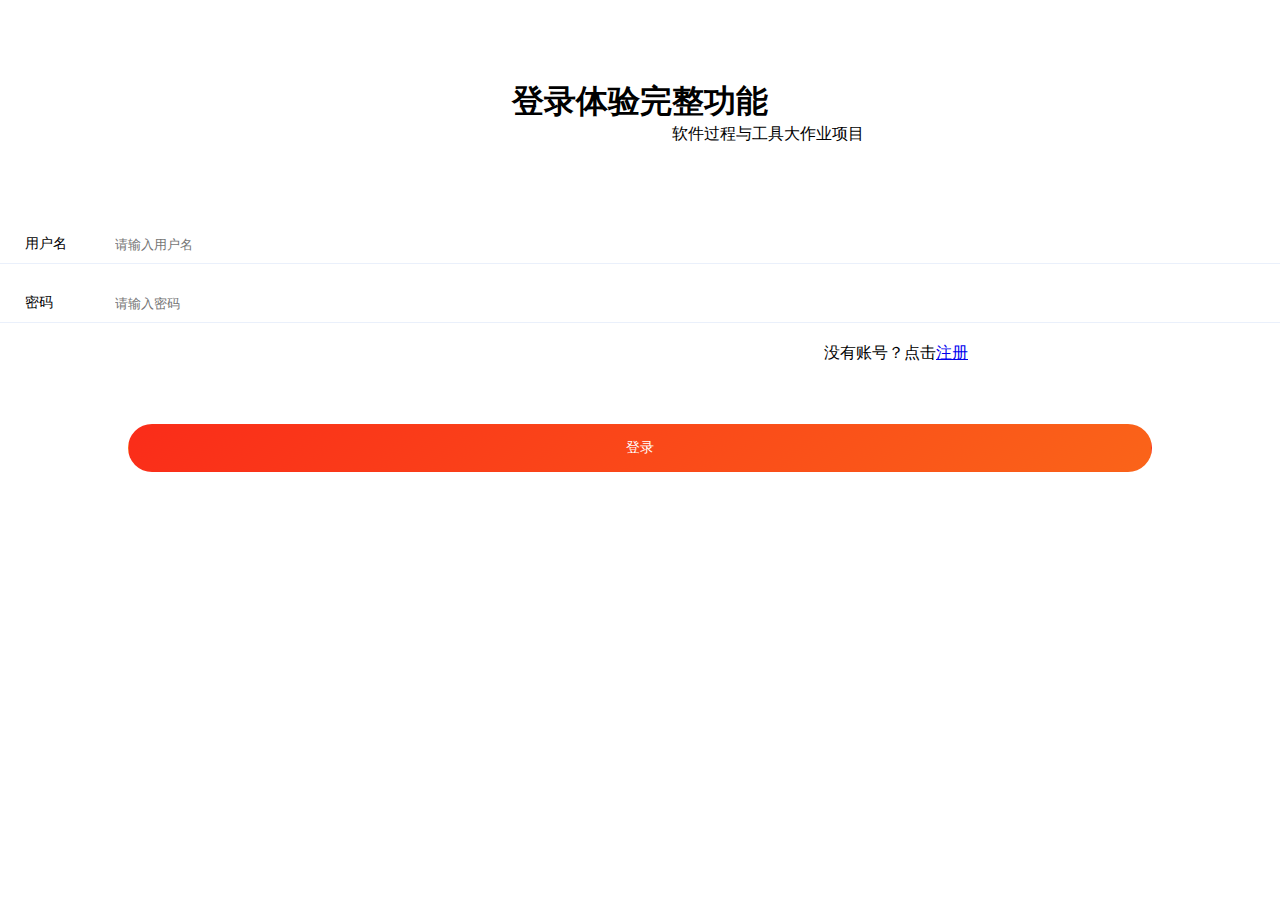
<file: 提交成果/系统V3.0项目文件-1191000814-肖泽强/源代码/app/index.html>
<!DOCTYPE html><html lang=""><head><meta charset="utf-8"><meta http-equiv="X-UA-Compatible" content="IE=edge"><meta name="viewport" content="width=device-width,initial-scale=1"><title>Hello SE</title><link href="./css/app.666e6936.css" rel="preload" as="style"><link href="./css/chunk-vendors.82437ca8.css" rel="preload" as="style"><link href="./js/app.dc52a48a.js" rel="preload" as="script"><link href="./js/chunk-vendors.03eaf28c.js" rel="preload" as="script"><link href="./css/chunk-vendors.82437ca8.css" rel="stylesheet"><link href="./css/app.666e6936.css" rel="stylesheet"></head><body><noscript><strong>We're sorry but app doesn't work properly without JavaScript enabled. Please enable it to continue.</strong></noscript><div id="app"></div><script src="./js/chunk-vendors.03eaf28c.js"></script><script src="./js/app.dc52a48a.js"></script></body></html>
</file>
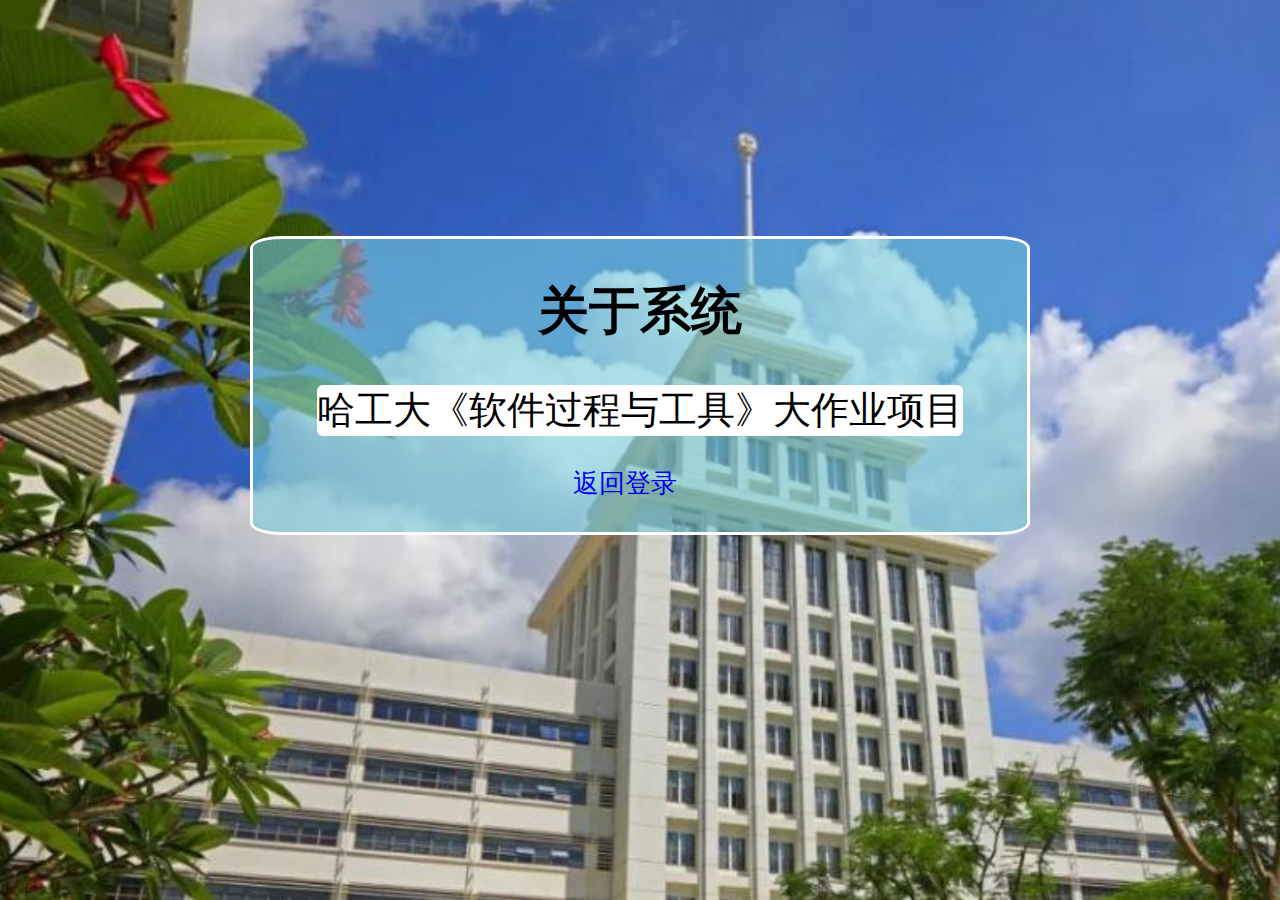
<file: 提交成果/系统V3.0项目文件-1191000814-肖泽强/源代码/front/html/about.html>
<!DOCTYPE html>
<html lang="cn">
<head>
    <meta charset="UTF-8">
    <meta http-equiv="X-UA-Compatible" content="IE=edge">
    <meta name="viewport" content="width=device-width, initial-scale=1.0">
    <title>关于系统</title>
    <link rel="stylesheet" href="../css/about.css">
    <link rel="shortcut icon" href="../sprites/tab.png" type="image/x-icon">
</head>
<body>
    <!-- 登录页面 -->
    <div class="page" id="login">
        <!-- 背景颜色 -->
        <div class="background_color"></div>
        <!-- 主要内容 -->
        <div id="main">
            
            <!-- 登录框 -->
            <div id="login_box">
                <h2 id="login_title">关于系统</h2>
                <p id="content">
                    哈工大《软件过程与工具》大作业项目
                </p>
                <div class="login_box_row" id="submit">
                    <a href="./login.html" id="register" class="bottom_option">返回登录</a>
                </div>
            </div>
        </div>
    </div>
</body>
</html>
</file>
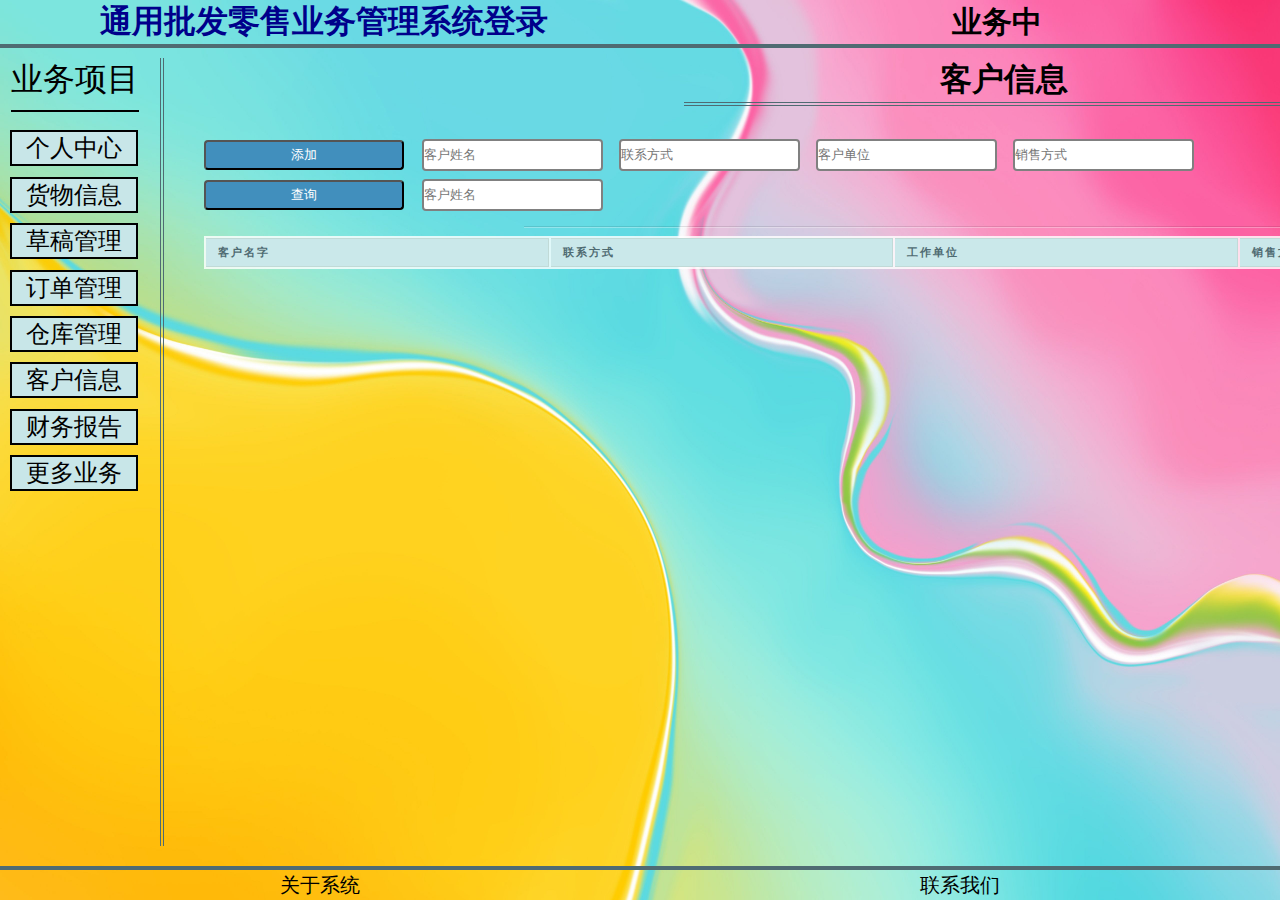
<file: 提交成果/系统V3.0项目文件-1191000814-肖泽强/源代码/front/html/customers.html>
<!DOCTYPE html>
<html lang="en" style="height: 100%;">
<head>
    <meta charset="UTF-8">
    <meta http-equiv="X-UA-Compatible" content="IE=edge">
    <meta name="viewport" content="width=device-width, initial-scale=1.0">
    <title>客户信息</title>
    <link rel="stylesheet" href="../css/layouts.css">
    <link rel="shortcut icon" href="../sprites/tab.png" type="image/x-icon">
    <script src="../js/customers.js"></script>
    <script src="../js/utils.js"></script>
    <style>
        *{
            margin: 0;
            padding: 0;
            /* border: 1px solid purple; */
        }
    </style>
    
</head>
<body onload="main()">
    <div class="layout_0">
        <div class="layout_0_div">
            <iframe class="layout_0_header" src="./layouts/header.html#header" frameborder="0"></iframe>
            <div class="layout_0_body" >
                <iframe class="layout_1_left" src="./layouts/business.html" frameborder="0"></iframe>
                <div  class="layout_1_right" id="clients_body" style="flex: 4;">
                    <h1 class="business_name">客户信息</h1>
                    <!-- 增加顾客信息 -->
                    <div class="business_row">
                        <input type="button" value="添加" id="add_client">
                        <input type="text" id="name" placeholder="客户姓名">
                        <input type="text" id="phone" placeholder="联系方式">
                        <input type="text" id="company" placeholder="客户单位">
                        <input type="text" id="method" list="method_list"  placeholder="销售方式">
                        <datalist id="method_list">
                            <option value="零售">零售</option>
                            <option value="批发">批发</option>
                        </datalist>
                    </div>
                    <!-- 按照名称查询顾客   12.10 by yxh-->
                    <div class="business_row"> 
                        <input type="button" value="查询" id="search_client">
                        <input type="text"  id="name_client" placeholder="客户姓名">
                    </div>
                    <hr>
                    <div class="business_table_div">
                        <table class="business_table" id="show_table">
                            <th>客户名字</th>
                            <th>联系方式</th>
                            <th>工作单位</th>
                            <th>销售方式</th>
                            <th>操作</th>
                        </table>
                    </div>

                    <div class="business_row" id="div_update" style="display: none;">
                        <input type="button" value="提交修改" id="submit_update">
                        <input type="text" id="phone_update" placeholder="联系电话">
                        <input type="text" id="company_update" placeholder="客户单位">
                        <input type="text" id="method_update" list="method_update_list" placeholder="销售方式">
                        <datalist id="method_update_list" >
                            <option value="零售">零售</option>
                            <option value="批发">批发</option>
                        </datalist>
                        
                    </div>
                    
                </div>

            </div>
            <iframe class="layout_0_footer" src="./layouts/footer.html#footer" frameborder="0" style="flex-grow:0.1;"></iframe>
        </div>
    </div>
    


</body>
</html>
</file>
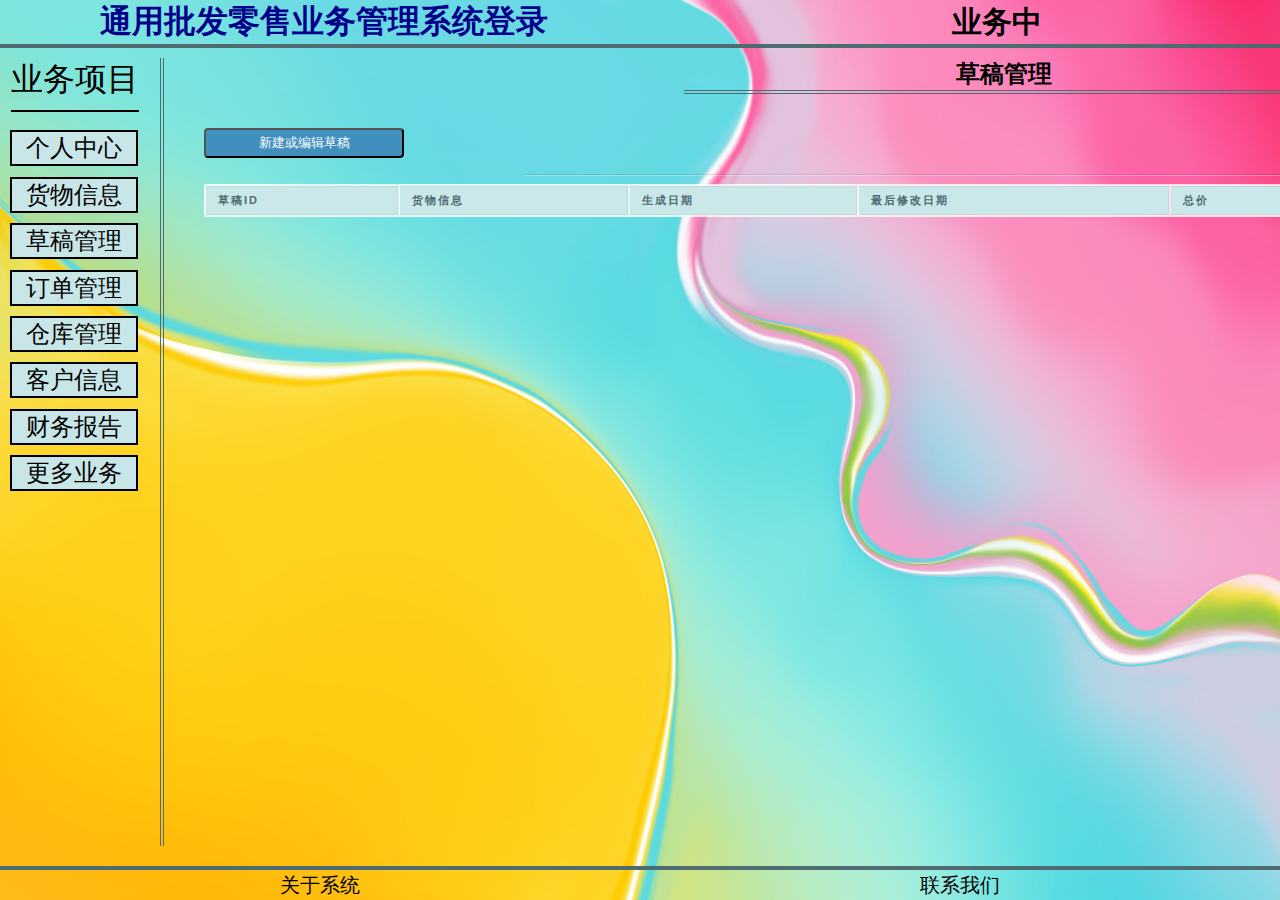
<file: 提交成果/系统V3.0项目文件-1191000814-肖泽强/源代码/front/html/draft.html>
<!DOCTYPE html>
<html lang="en" style="height: 100%;">
<head>
    <meta charset="UTF-8">
    <meta http-equiv="X-UA-Compatible" content="IE=edge">
    <meta name="viewport" content="width=device-width, initial-scale=1.0">
    <title>草稿管理</title>
    <link rel="stylesheet" href="../css/layouts.css">
    <link rel="shortcut icon" href="../sprites/tab.png" type="image/x-icon">
    <script src="../js/orderVo.js"></script>
    <script src="../js/utils.js"></script>
    <style>
        *{
            margin: 0;
            padding: 0;
        }
    </style>
    
</head>
<body onload="main()">
    <div class="layout_0">
        <div class="layout_0_div" >
            <iframe class="layout_0_header" src="./layouts/header.html#header" frameborder="0"></iframe>
            <div class="layout_0_body">
                <iframe class="layout_1_left" src="./layouts/business.html" frameborder="0"></iframe>
                <div class="layout_1_right" id="goods_body">
                    <h2 class="business_name">草稿管理</h2>
                    <div class="business_row" id="draft_add_div">

                        <input type="button" value="新建或编辑草稿" id="add_draft_start">
                    </div>
                    

                    <div id="input_draft_div" style="display: none;  flex: 8; flex-direction: column;">
                        
                        <div class="business_row" >
                            <input type="text"
                                id="customer_name" 
                                oninput=" 
                                    add_draft_input_type = 'customer_name';
                                    add_draft_input_value = this.value;
                                    update_add_draft_info_div(this);"
                                placeholder="客户名称"
                            >
                            <input type="text" id="customer_id" style="user-select: none;" placeholder="客户ID">
                            <input type="button" value="添加一项" id="button_add_a_row" style="position: absolute; right: 200px;">
                        </div>
                        <table class="order_items" id="add_draft_table">
                            <th>货物名称</th>
                            <th>货物id</th>
                            <th>数量</th>
                            <th>操作</th>
                        </table>
                        <div id="add_draft_info_div">
                            <div class="business_row" >
                            
                                <input type="button" value="提交" id="add_draft" style="background-color: red;">
                                <input type="button" value="保存并返回" id="add_draft_cancel">
                                <input type="button" value="即刻结算" id="immediate_submit" style="background-color: green;">

                            </div>
                            
                            <div class="business_table_div" id="add_draft_customer_table_div" style="overflow:scroll; display: none;">
                                <table class="business_table" id="add_draft_customer_table">
                                    <th>客户姓名</th>
                                    <th>联系方式</th>
                                    <th>工作单位</th>
                                    <th>销售方式</th>
                                    <th>选择</th>
                                </table>
                            </div>
                            
                            <div class="business_table_div" id="add_draft_goods_table_div" style="overflow:scroll;display: none;">
                                <table class="business_table" id="add_draft_goods_table" >
                                    <th>物品名称</th>
                                    <th>零售价</th>
                                    <th>批发价</th>
                                    <th>成本 </th>
                                    <th>选择</th>
                                </table>
                            </div>
                        </div>

                        
                    </div>

                    <hr>
                    <div class="business_table_div" id="draft_table_div">
                        <table class="business_table" id="draft_table">
                            <th>草稿id</th>
                            <th>货物信息</th>
                            <th>生成日期</th>
                            <th>最后修改日期</th>
                            <th>总价</th>
                            <th>客户id</th>
                            <th>利润</th>
                            <th>操作</th>
                        </table>

                        

                    </div>
                        <!-- 到时候改回none inline-->
                    <div class="business_row" id="div_update" style="display:none ">
                       
                        <table class="business_table" id="update">
                            <th>货物id</th>
                            <th>数量</th>
                            <th>折扣率</th>
                        </table>
                       
                        <input type="button" value="提交" id="update_submit">
                    </div>
                   
                    
                </div>
            </div>
            <iframe class="layout_0_footer" src="./layouts/footer.html#footer" frameborder="0" style="flex-grow:0.1;"></iframe>
        </div>
    </div>
    


</body>
</html>
</file>
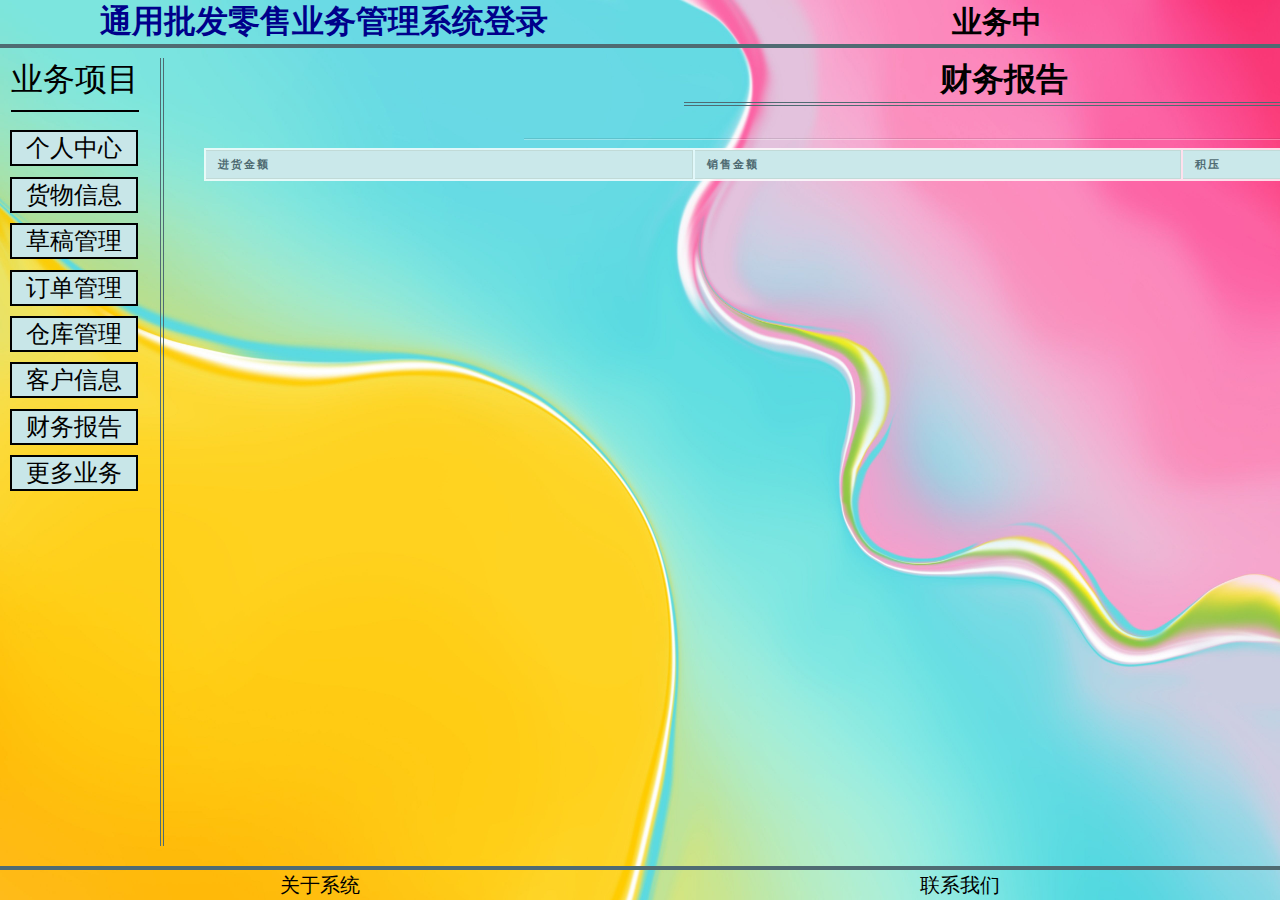
<file: 提交成果/系统V3.0项目文件-1191000814-肖泽强/源代码/front/html/financial_rpt.html>
<!DOCTYPE html>
<html lang="en" style="height: 100%;">
<head>
    <meta charset="UTF-8">
    <meta http-equiv="X-UA-Compatible" content="IE=edge">
    <meta name="viewport" content="width=device-width, initial-scale=1.0">
    <title>财务报告</title>
    <link rel="stylesheet" href="../css/layouts.css">
    <link rel="shortcut icon" href="../sprites/tab.png" type="image/x-icon">
    <script src="../js/financial_rpt.js"></script>
    <script src="../js/utils.js"></script>
    <style>
        *{
            margin: 0;
            padding: 0;
        }
    </style>
    
</head>
<body onload="main()">
    <div class="layout_0">
        <div class="layout_0_div" >
            <iframe class="layout_0_header" src="./layouts/header.html#header" frameborder="0"></iframe>
            <div class="layout_0_body">
                <iframe class="layout_1_left" src="./layouts/business.html" frameborder="0"></iframe>
                <div class="layout_1_right" id="goods_body">
                    <h1 class="business_name">财务报告</h1>
                    
                   
                  

                    

                    <hr>

                    <div class="business_table_div">
                        <table class="business_table" id="report">
                            <th>进货金额   </th>
                            <th>销售金额   </th>
                            <th>积压</th>
                            <th>资产 </th>
                      
                            
                        </table>
                    </div>

                  
                    

                </div>
            </div>
            <iframe class="layout_0_footer" src="./layouts/footer.html#footer" frameborder="0" style="flex-grow:0.1;"></iframe>
        </div>
    </div>

</body>
</html>
</file>
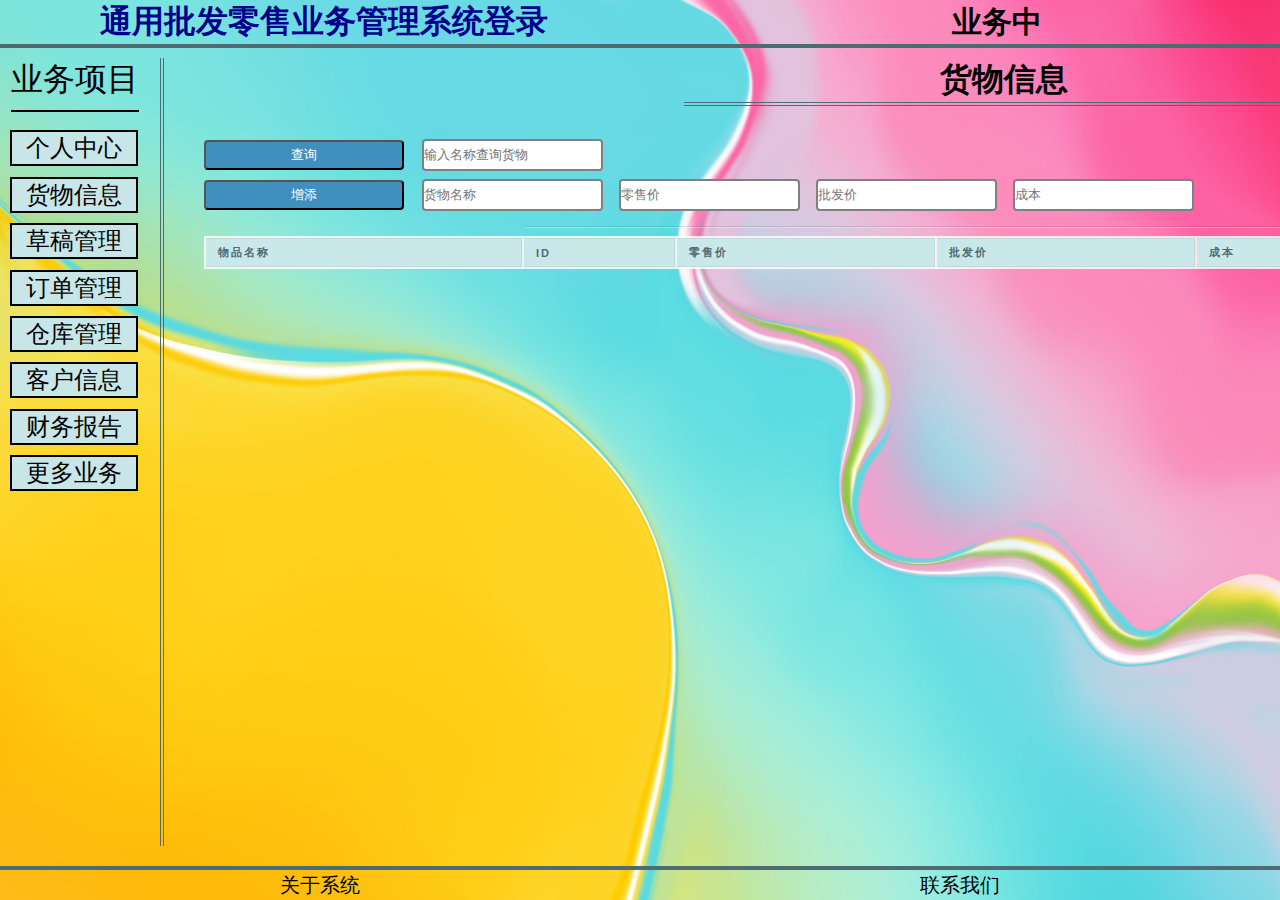
<file: 提交成果/系统V3.0项目文件-1191000814-肖泽强/源代码/front/html/goods.html>
<!DOCTYPE html>
<html lang="en" style="height: 100%;">
<head>
    <meta charset="UTF-8">
    <meta http-equiv="X-UA-Compatible" content="IE=edge">
    <meta name="viewport" content="width=device-width, initial-scale=1.0">
    <title>货物信息</title>
    <link rel="stylesheet" href="../css/layouts.css">
    <link rel="shortcut icon" href="../sprites/tab.png" type="image/x-icon">
    <script src="../js/goods.js"></script>
    <script src="../js/utils.js"></script>
    <style>
        *{
            margin: 0;
            padding: 0;
        }
    </style>
    
</head>
<body onload="main()">
    <div class="layout_0">
        <div class="layout_0_div" >
            <iframe class="layout_0_header" src="./layouts/header.html#header" frameborder="0"></iframe>
            <div class="layout_0_body">
                <iframe class="layout_1_left" src="./layouts/business.html" frameborder="0"></iframe>
                <div class="layout_1_right" id="goods_body">
                    <h1 class="business_name">货物信息</h1>
                    
                    <div class="business_row" >
                        
                        <input type="button" value="查询" id="query_goods">
                        <input type="text" id="goods_name" placeholder="输入名称查询货物">
                        <!-- <input type="button" id="delete_goods" value="删除"> -->
                     </div>
                     
                    <div  class="business_row">
                        <input type="button" id="add_goods" value="增添">
                        <input type="text" id="add_name" placeholder="货物名称">
                        <input type="text"  min="0" id="add_tradePrice" placeholder="零售价">
                        <input type="text"  min="0" id="add_price" placeholder="批发价">
                        <input type="text"  min="0" id="add_cost" placeholder="成本">
                    </div>

                    

                    <hr>

                    <div class="business_table_div">
                        <table class="business_table" id="show_table">
                            <th>物品名称   </th>
                            <th>id</th>
                            <th>零售价   </th>
                            <th>批发价</th>
                            <th>成本 </th>
                            <th>利润 </th>
                            <th>操作</th>
                            
                        </table>
                    </div>

                    <div class="business_row" id="div_update" style="display: none;">
                        <!-- 货物名称：<input type="text" id="update_name"> -->
                        零售价：<input type="text" id="update_tradePrice">
                        批发价: <input type="text" id="update_price">
                        成本：<input type="text" id="update_cost">
                        <input type="button" value="提交" id="update_submit">
                    </div>
                    

                </div>
            </div>
            <iframe class="layout_0_footer" src="./layouts/footer.html#footer" frameborder="0" style="flex-grow:0.1;"></iframe>
        </div>
    </div>

</body>
</html>
</file>
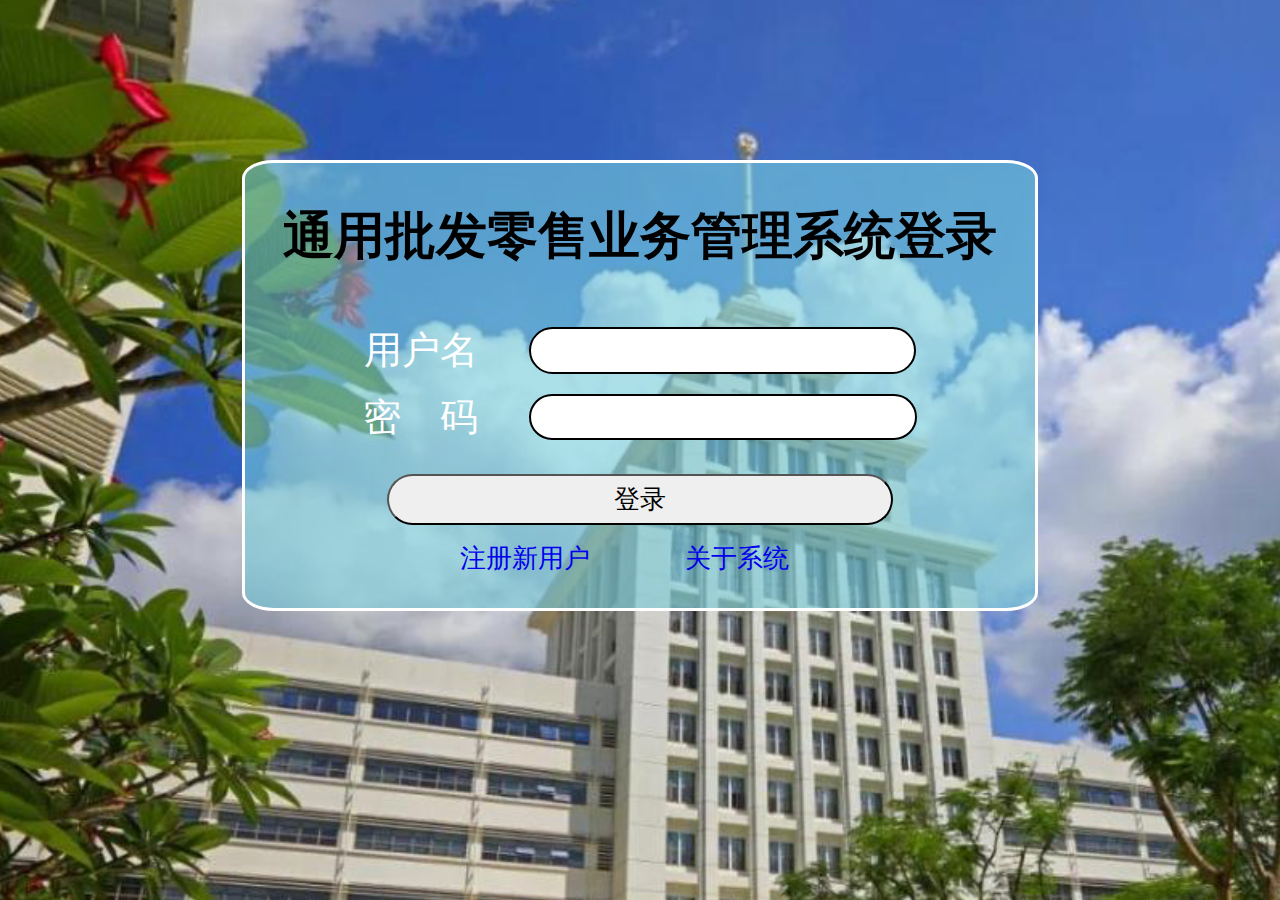
<file: 提交成果/系统V3.0项目文件-1191000814-肖泽强/源代码/front/html/login.html>
<!DOCTYPE html>
<html lang="cn">
<head>
    <meta charset="UTF-8">
    <meta http-equiv="X-UA-Compatible" content="IE=edge">
    <meta name="viewport" content="width=device-width, initial-scale=1.0">
    <title>通用批发零售业务管理系统登录</title>
    <script src="../js/login.js"></script>
    <script src="../js/utils.js"></script>
    <link rel="stylesheet" href="../css/login.css">
    <link rel="shortcut icon" href="../sprites/tab.png" type="image/x-icon">
</head>
<body onload="main()">
<!-- 登录页面 -->
<div class="page" id="login">
    <!-- 背景颜色 -->
    <div class="background_color"></div>
    <!-- 主要内容 -->
    <div id="main">

        <!-- 登录框 -->
        <div id="login_box">
            <h2 id="login_title">通用批发零售业务管理系统登录</h2>
            <div class="login_box_row">
                用户名<input type="text" class="input_box" id="username">
            </div>
            <div class="login_box_row">
                密&emsp;码<input type="password" id="password" class="input_box">
            </div>
            <div class="login_box_row" id="submit">
                <input id="login_button" type="button" value="登录" class="button_box">
            </div>
            <div class="login_box_row">
                <a href="./register.html" id="register" class="bottom_option">注册新用户</a>
                <a href="./about.html" id="about" class="bottom_option">关于系统</a>
            </div>
        </div>
    </div>
</div>
</body>
</html>
</file>
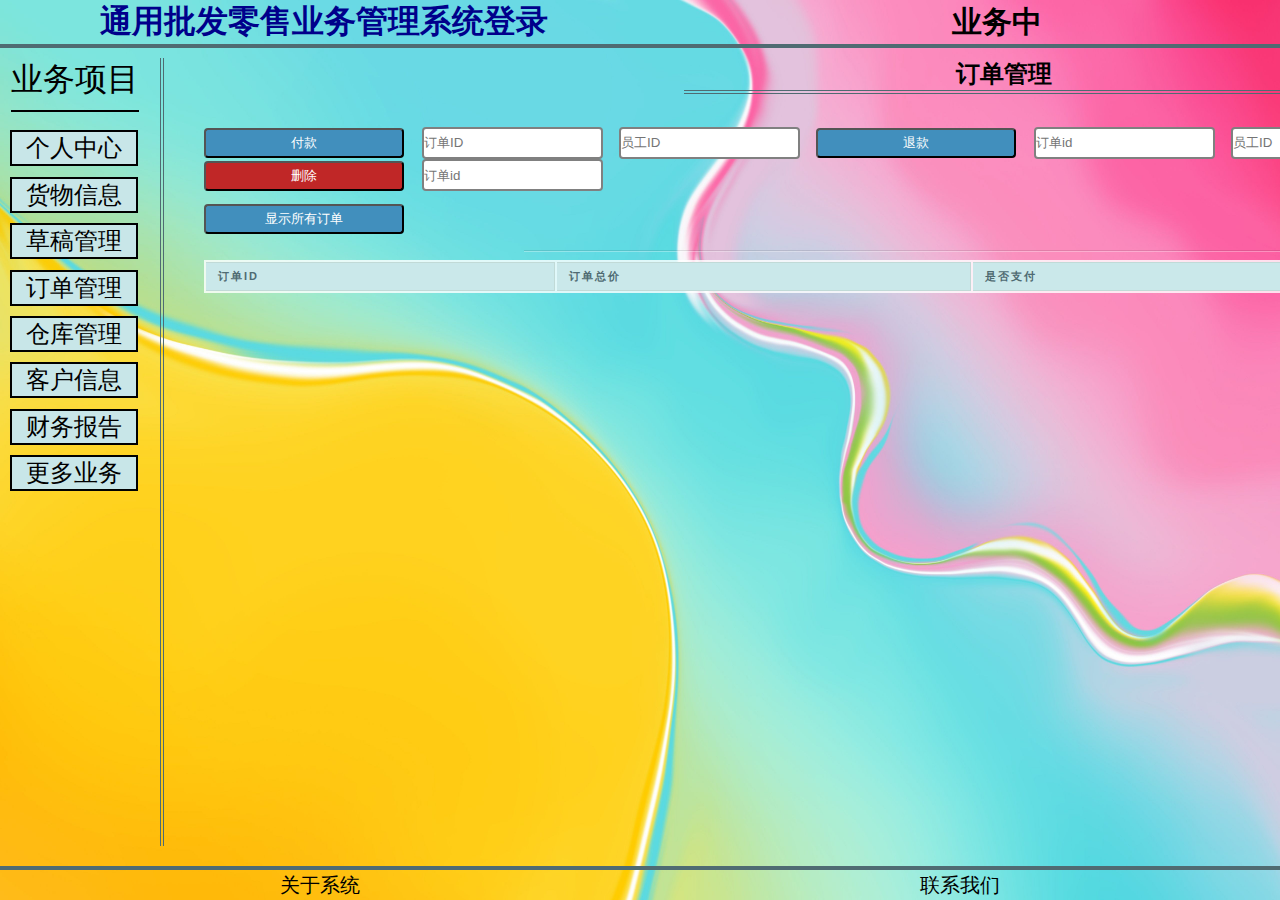
<file: 提交成果/系统V3.0项目文件-1191000814-肖泽强/源代码/front/html/orders.html>
<!DOCTYPE html>
<html lang="en" style="height: 100%;">
<head>
    <meta charset="UTF-8">
    <meta http-equiv="X-UA-Compatible" content="IE=edge">
    <meta name="viewport" content="width=device-width, initial-scale=1.0">
    <title>订单管理</title>
    <link rel="stylesheet" href="../css/layouts.css">
    <link rel="shortcut icon" href="../sprites/tab.png" type="image/x-icon">
    <script src="../js/orders.js"></script>
    <script src="../js/utils.js"></script>
    <style>
        *{
            margin: 0;
            padding: 0;
        }
    </style>
    
</head>
<body onload="main()">
    <div class="layout_0">
        <div class="layout_0_div" >
            <iframe class="layout_0_header" src="./layouts/header.html#header" frameborder="0"></iframe>
            <div class="layout_0_body">
                <iframe class="layout_1_left" src="./layouts/business.html" frameborder="0"></iframe>
                <div class="layout_1_right" id="goods_body">
                    <h2 class="business_name">订单管理</h2>
                    <div class="business_row">
                        <input type="button" value="付款" id="save_sell">
                        <input type="text" id="1" value="" placeholder="订单ID">
                        <input type="text" id="userId1" value="" placeholder="员工ID" readonly="readonly">
                        <input type="button" value="退款" id="save_sell1">
                        <input type="text" id="2" placeholder="订单id"> 
                        <input type="text" id="userId2" value="" placeholder="员工ID" readonly="readonly"><br>
                        <input type="button" value="删除" id="save_sell2" style="background-color: rgb(192, 39, 39);">
                        <input type="text" id="3" placeholder="订单id"> 
                    </div>
                    <br>
                    <br>
                    <div class="business_row">
                        <input type="button" value="显示所有订单" id="confirm_sell"> <br>
                    </div>
                    <hr>
                    <div class="business_table_div">
                        <table class="business_table" id="sell_table">
                            <th>订单id</th>
                            <th>订单总价</th>
                            <th>是否支付</th>
                            <th>是否退款</th>
                           
                            


                        </table>

                    </div>
                </div>
            </div>
            <iframe class="layout_0_footer" src="./layouts/footer.html#footer" frameborder="0" style="flex-grow:0.1;"></iframe>
        </div>
    </div>
    


</body>
</html>
</file>
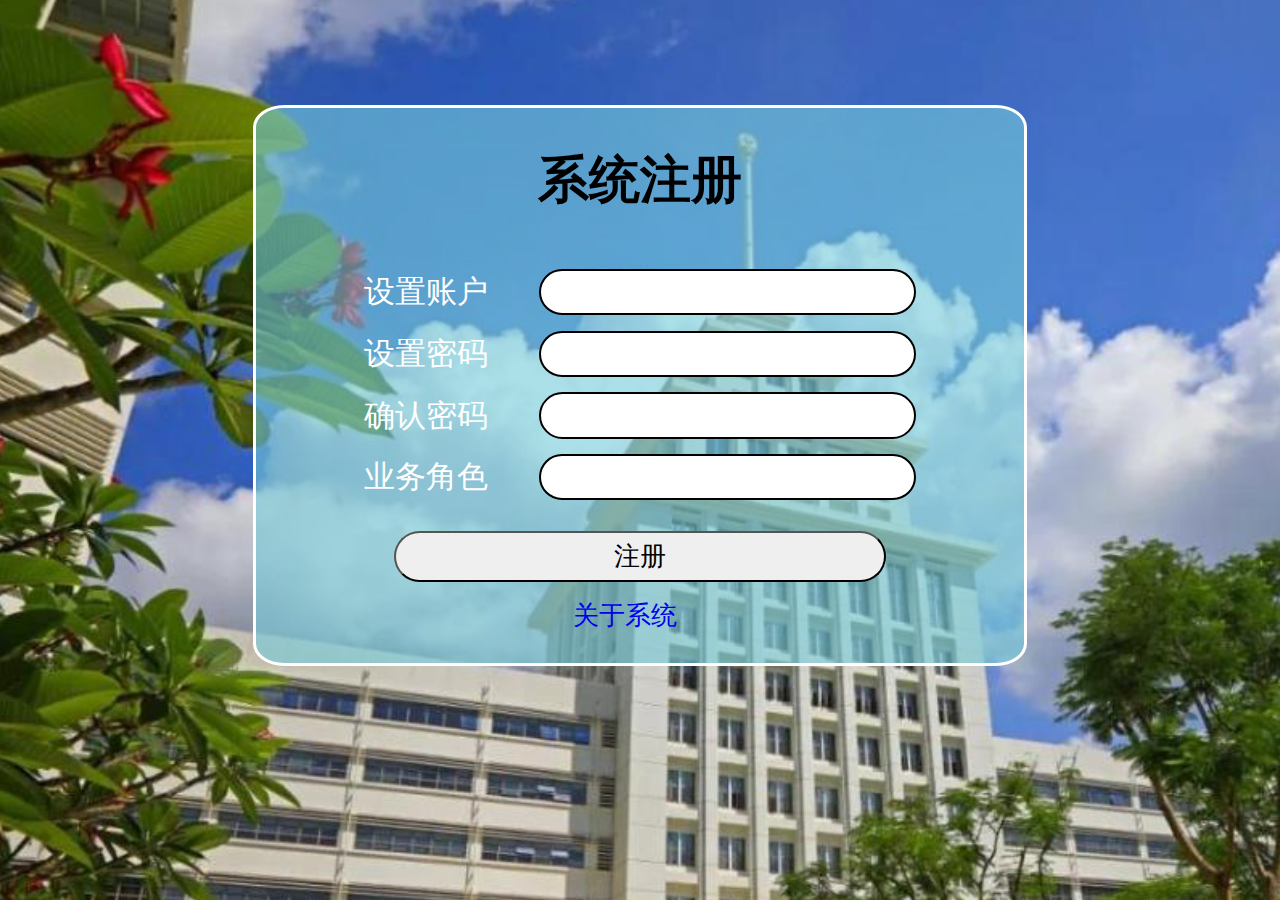
<file: 提交成果/系统V3.0项目文件-1191000814-肖泽强/源代码/front/html/register.html>
<!DOCTYPE html>
<html lang="cn">
<head>
    <meta charset="UTF-8">
    <meta http-equiv="X-UA-Compatible" content="IE=edge">
    <meta name="viewport" content="width=device-width, initial-scale=1.0">
    <title>通用批发零售业务管理系统登录</title>
    <link rel="stylesheet" href="../css/register.css">
    <link rel="shortcut icon" href="../sprites/tab.png" type="image/x-icon">
    <script src="../js/register.js"></script>
</head>
<body onload="main();">
<!-- 登录页面 -->
<div class="page" id="login">
    <!-- 背景颜色 -->
    <div class="background_color"></div>
    <!-- 主要内容 -->
    <div id="main">

        <!-- 登录框 -->
        <div id="login_box">
            <h2 id="login_title">系统注册</h2>
            <div class="login_box_row">
                设置账户<input type="text" class="input_box" id="username">
            </div>
            <div class="login_box_row">
                设置密码<input type="password" id="password" class="input_box">
            </div>
            <div class="login_box_row">
                确认密码<input type="password" id="password_again" class="input_box">
            </div>
            <div class="login_box_row">
                业务角色<input type="text" id="role" class="input_box">
            </div>
            <div class="login_box_row" id="submit">
                <input type="button" value="注册" class="button_box" id="send">
            </div>
            <div class="login_box_row">
                <a href="about.html" id="about" class="bottom_option">关于系统</a>
            </div>

        </div>
    </div>
</div>
</body>
</html>
</file>
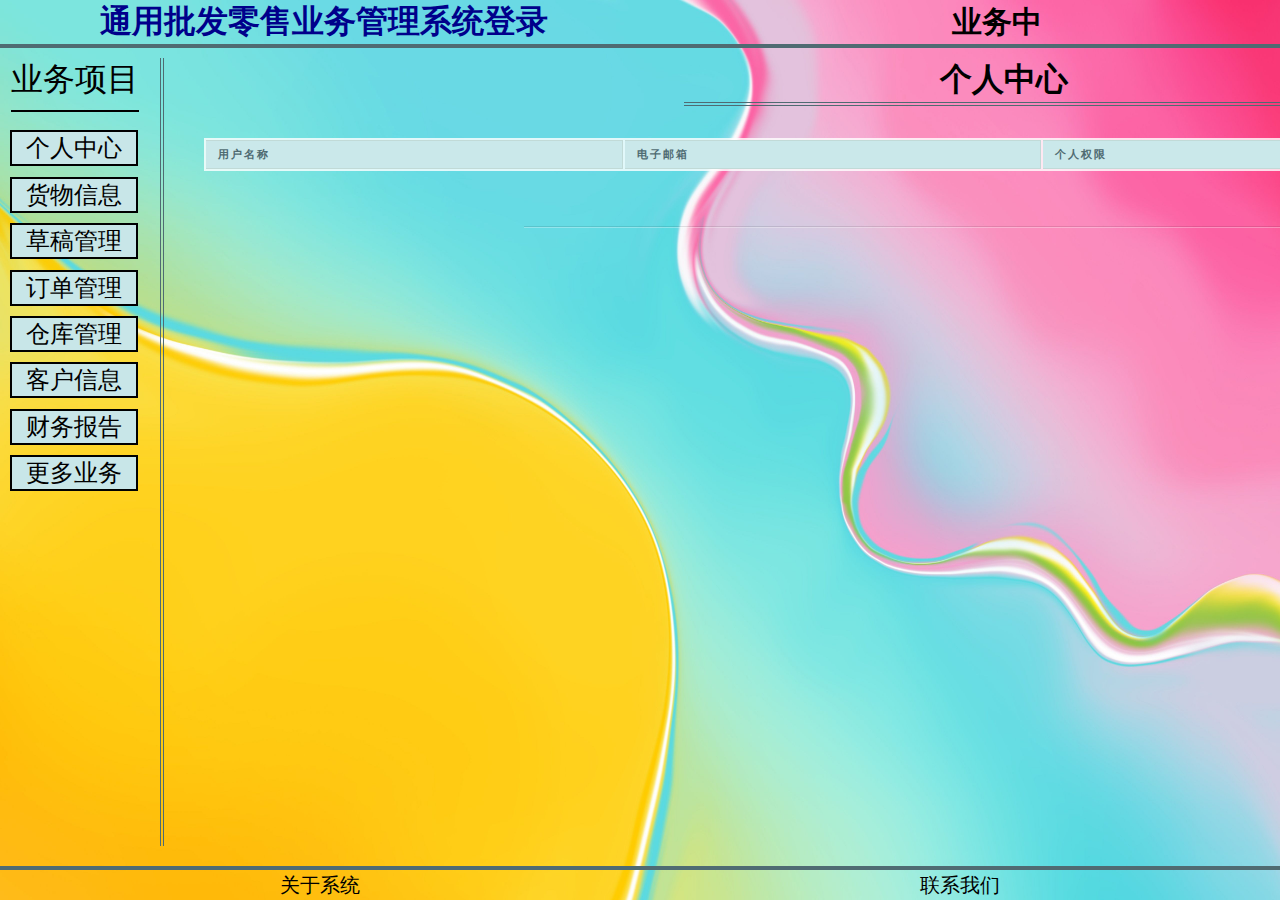
<file: 提交成果/系统V3.0项目文件-1191000814-肖泽强/源代码/front/html/self.html>
<!DOCTYPE html>
<html lang="en" style="height: 100%;">
<head>
    <meta charset="UTF-8">
    <meta http-equiv="X-UA-Compatible" content="IE=edge">
    <meta name="viewport" content="width=device-width, initial-scale=1.0">
    <title>个人中心</title>
    <link rel="stylesheet" href="../css/layouts.css">
    <link rel="shortcut icon" href="../sprites/tab.png" type="image/x-icon">
    <script src="../js/self.js"></script>
    <script src="../js/utils.js"></script>
    <style>
        *{
            margin: 0;
            padding: 0;
        }
    </style>
    
</head>
<body onload="main()">
    <div class="layout_0">
        <div class="layout_0_div" >
            <iframe class="layout_0_header" src="./layouts/header.html#header" frameborder="0"></iframe>
            <div class="layout_0_body">
                <iframe class="layout_1_left" src="./layouts/business.html" frameborder="0"></iframe>
                <div class="layout_1_right" >
                    <h1 class="business_name">个人中心</h1>
                        
                  <!-- 积压金额是放在仓库？？ -->
                  <div class="business_row">
             
                        

                        <div class="business_table_div">
                            <table class="business_table" id="1">
                                <th>用户名称   </th>
                                <th>电子邮箱</th>
                                <th>个人权限   </th>
                                <th>销售额</th>
                              
                            </table>
                        </div>

                    <!-- yxh 1.4 显示积压金额：剩下货物数量*成本 -->
                </div>

                    <div class="business_row">
                        <!-- <input type="button" value="查询销售额" id="button_query"> -->
                    </div>
                    <hr>
                    <div class="business_table_div">
                        
                            <!-- <tr>
                                <td>洗发水</td>
                                <td>3瓶</td>
                            </tr>
                            <tr>
                                <td>沐浴露</td>
                                <td>3瓶</td>
                            </tr> -->
                        </table>
                    </div>
                </div>

            </div>
            <iframe class="layout_0_footer" src="./layouts/footer.html#footer" frameborder="0" style="flex-grow:0.1;"></iframe>
        </div>
    </div>

</body>
</html>
</file>
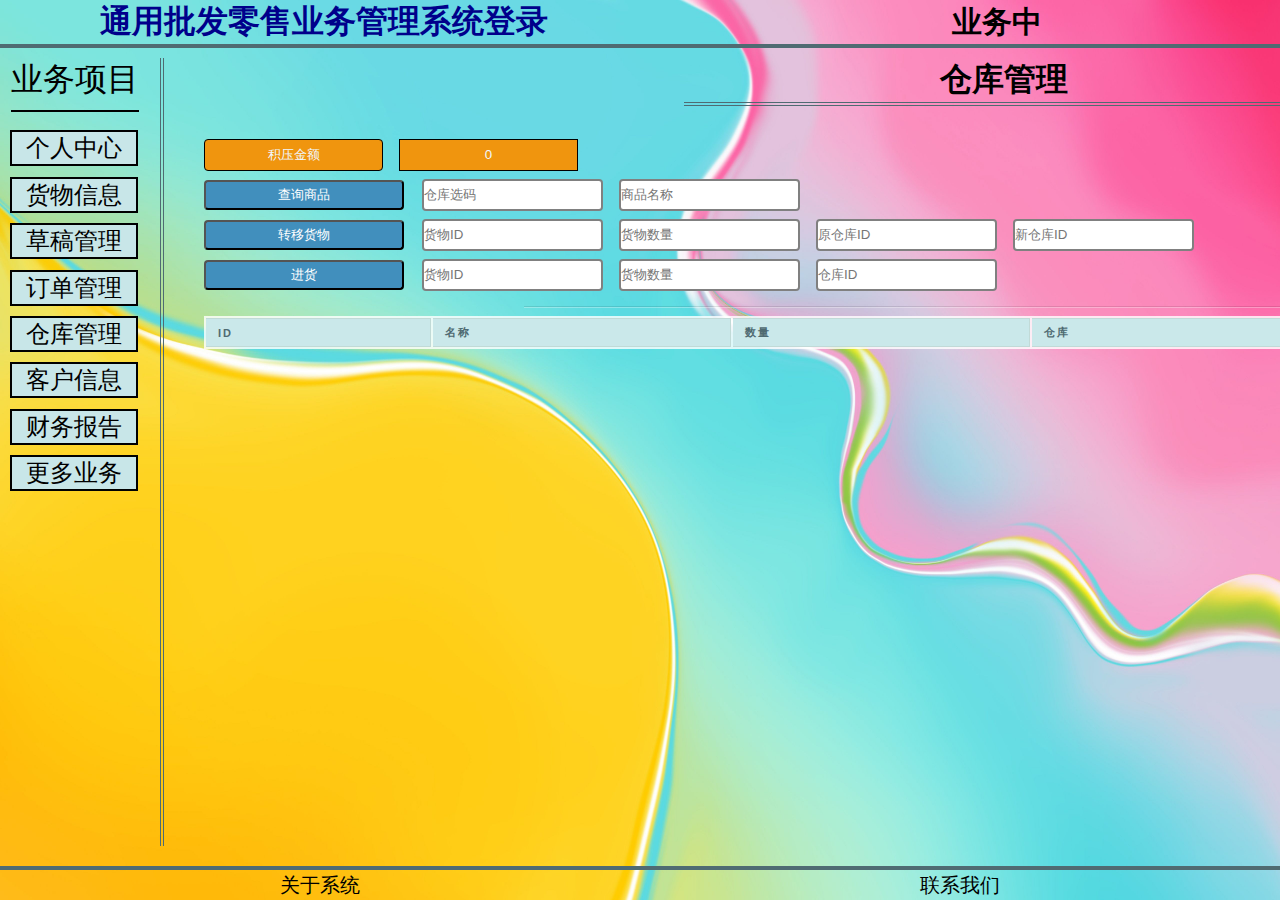
<file: 提交成果/系统V3.0项目文件-1191000814-肖泽强/源代码/front/html/warehouse.html>
<!DOCTYPE html>
<html lang="en" style="height: 100%;">
<head>
    <meta charset="UTF-8">
    <meta http-equiv="X-UA-Compatible" content="IE=edge">
    <meta name="viewport" content="width=device-width, initial-scale=1.0">
    <title>仓库管理</title>
    <link rel="stylesheet" href="../css/layouts.css">
    <link rel="shortcut icon" href="../sprites/tab.png" type="image/x-icon">
    <script src="../js/warehouse.js"></script>
    <script src="../js/utils.js"></script>
    <style>
        *{
            margin: 0;
            padding: 0;
        }
    </style>
    
</head>
<body onload="main()">
    <div class="layout_0">
        <div class="layout_0_div" >
            <iframe class="layout_0_header" src="./layouts/header.html#header" frameborder="0"></iframe>
            <div class="layout_0_body">
                <iframe class="layout_1_left" src="./layouts/business.html" frameborder="0"></iframe>
                <div class="layout_1_right" >
                    <h1 class="business_name">仓库管理</h1>
                        
                  <!-- 积压金额是放在仓库？？ -->
                  <div class="business_row">
                   
                    <input type="text" value="积压金额" 
                    style="text-align: center;color: aliceblue; background-color: rgb(240, 149, 14); border: 1px solid black; height: 30px;" readonly="readonly">
                       <input type="text "  value="1" id="remain_money" 
                       style="text-align: center;color: aliceblue; background-color: rgb(240, 149, 14); border: 1px solid black; height: 30px;" readonly="readonly">
                    <!-- yxh 1.4 显示积压金额：剩下货物数量*成本 -->
                </div>

                    <div class="business_row">
                        <input type="button" value="查询商品" id="button_query">
                        <input type="text" id="input_warehouse" placeholder="仓库选码" list="input_warehouse_list">
                        <datalist id="input_warehouse_list">
                            <option value="1">仓库1</option>
                            <option value="2">仓库2</option>
                            <option value="3">仓库3</option>
                           
                        </datalist>
                        <input type="text" id="input_goods" placeholder="商品名称">
                    </div>
                    <div class="business_row">
                        <input type="button" value="转移货物" id="button_query1">
                        <input type="text" id="1" placeholder="货物ID">
                        <input type="text" id="2" placeholder="货物数量">
                        <input type="text" id="3" placeholder="原仓库ID">
                        <input type="text" id="4" placeholder="新仓库ID">
                    </div>
                    <div class="business_row">
                        <input type="button" value="进货" id="add_goods">
                        <input type="text" id="goods_id" placeholder="货物ID">
                        <input type="text" id="goods_num" placeholder="货物数量">
                        <input type="text" id="ware_id" placeholder="仓库ID">
                    </div>
                    <hr>
                    <div class="business_table_div">
                        <table class="business_table" id="warehouse_table">
                            <th>ID</th>
                            <th>名称</th>
                            <th>数量</th>
                            <th>仓库</th>
                            <th>积压金额</th>
                           
                            <!-- <tr>
                                <td>洗发水</td>
                                <td>3瓶</td>
                            </tr>
                            <tr>
                                <td>沐浴露</td>
                                <td>3瓶</td>
                            </tr> -->
                        </table>
                    </div>
                </div>

            </div>
            <iframe class="layout_0_footer" src="./layouts/footer.html#footer" frameborder="0" style="flex-grow:0.1;"></iframe>
        </div>
    </div>

</body>
</html>
</file>
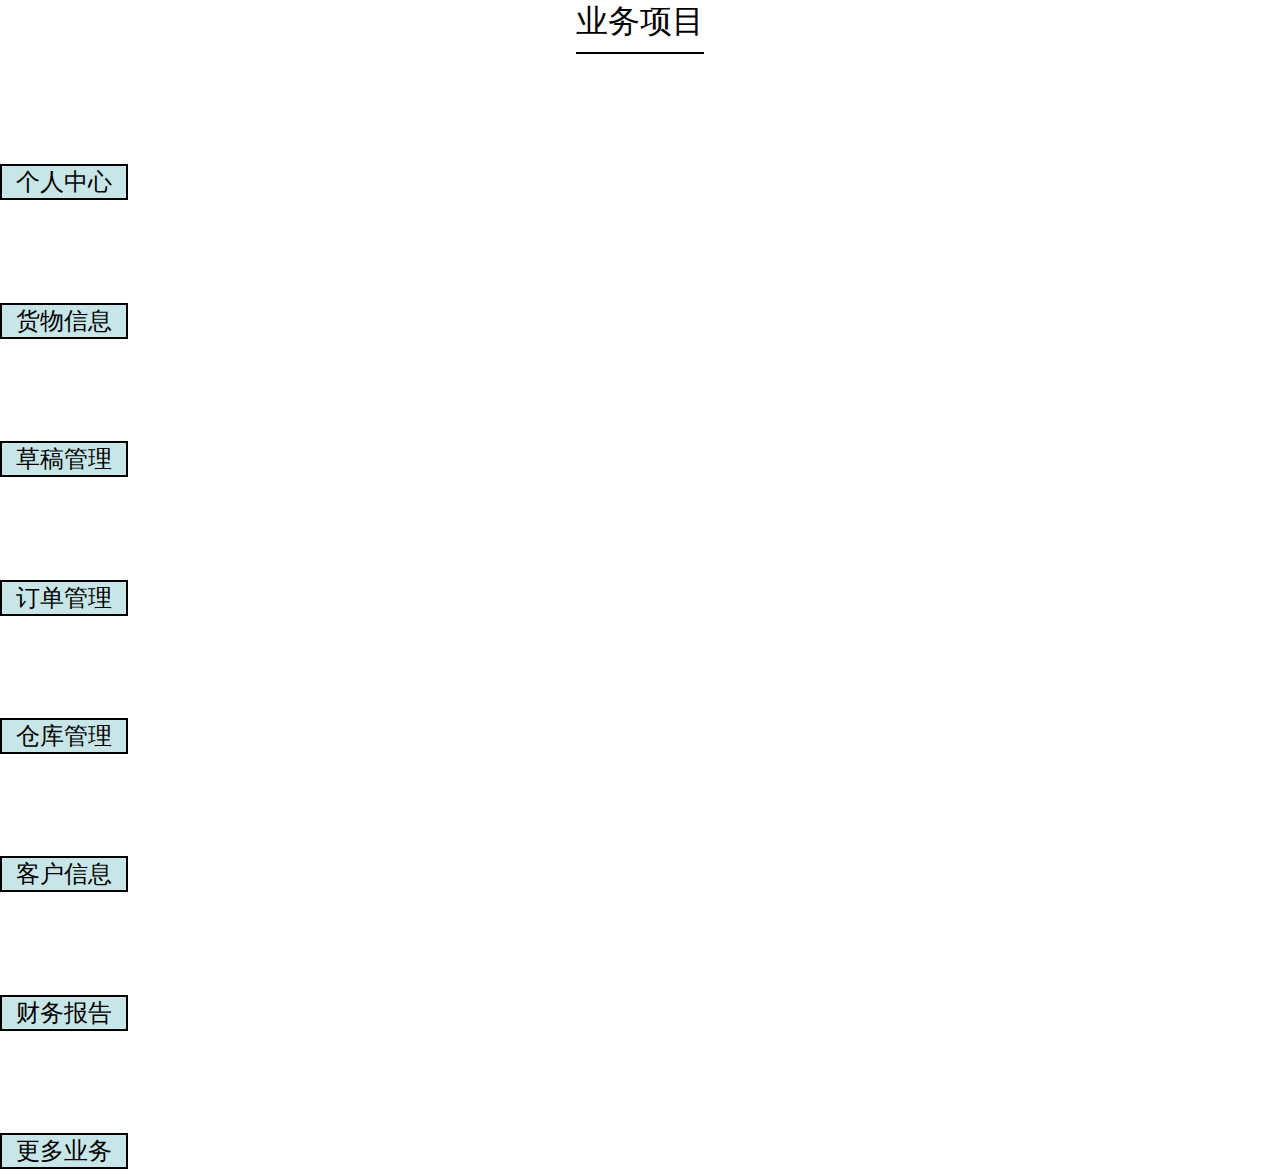
<file: 提交成果/系统V3.0项目文件-1191000814-肖泽强/源代码/front/html/layouts/business.html>
<!DOCTYPE html>
<html lang="en">
<head>
    <meta charset="UTF-8">
    <meta http-equiv="X-UA-Compatible" content="IE=edge">
    <meta name="viewport" content="width=device-width, initial-scale=1.0">
    <title>Document</title>
    <style>
        *{
            margin: 0;
            padding: 0;
            
        }
        
        html{
            height: 100%;
        }

        body{
            height: 100%;
        }

        .business_button{
            outline: none;
            border-radius: 0px;
            margin-top: 8%;
            background-color: rgba(200,230,232, 1);
            height: 36px;
            font-size: 24px;
            width: 128px;
            color: black;
            cursor: pointer;
            border: 2px solid black;
        }

        .business_button:hover{
            background-color: white;
        }

        #works{
            height: 100%;
            border-radius: 5%;
            user-select: none;
        }

        #space{
            height: auto;
            font-size: 32px;
            margin-left: auto;
            margin-right: auto;
            padding-bottom: 8px;
            margin-bottom: 8px;
            border-bottom: 2px black double;
        }
    </style>
</head>
<body>
    <div id="works" style="display: flex; flex-direction: column; ">
        <div id="space">业务项目</div>
        <input type="button" class="business_button" value="个人中心" onclick="window.parent.location.href='../self.html'" id="self">
        <input type="button" class="business_button" value="货物信息" onclick="window.parent.location.href='../goods.html'" id="goods">
        <input type="button" class="business_button" value="草稿管理"
onclick="window.parent.location.href='../draft.html'"
id="draft">
        <input type="button" class="business_button" value="订单管理" onclick=
"window.parent.location.href='../orders.html'"
id="order">
        <input type="button" class="business_button" value="仓库管理" onclick="window.parent.location.href='../warehouse.html'" id="store">
        <input type="button" class="business_button" value="客户信息" onclick="window.parent.location.href='../customers.html'" id="customer">
        <input type="button" class="business_button" value="财务报告" onclick="window.parent.location.href='../financial_rpt.html'" >
        <input type="button" class="business_button" value="更多业务" onclick="alert('敬请期待')">
    </div>
    <script>
        window.onload = function(){
            let status = localStorage.getItem("status");
            
        if(status==="1"){
        }else if(status==="2"){
            console.log(document.getElementById("draft"));
            document.getElementById("draft").style["display"] = "none";
            document.getElementById("order").style["display"] = "none";
            document.getElementById("customer").style["display"] = "none";
        }else if(status==="3"){
            document.getElementById("store").style["display"] = "none";
            document.getElementById("goods").style["display"] = "none";
        }else{

        }
        }
       
    </script>

</body>

</html>
</file>
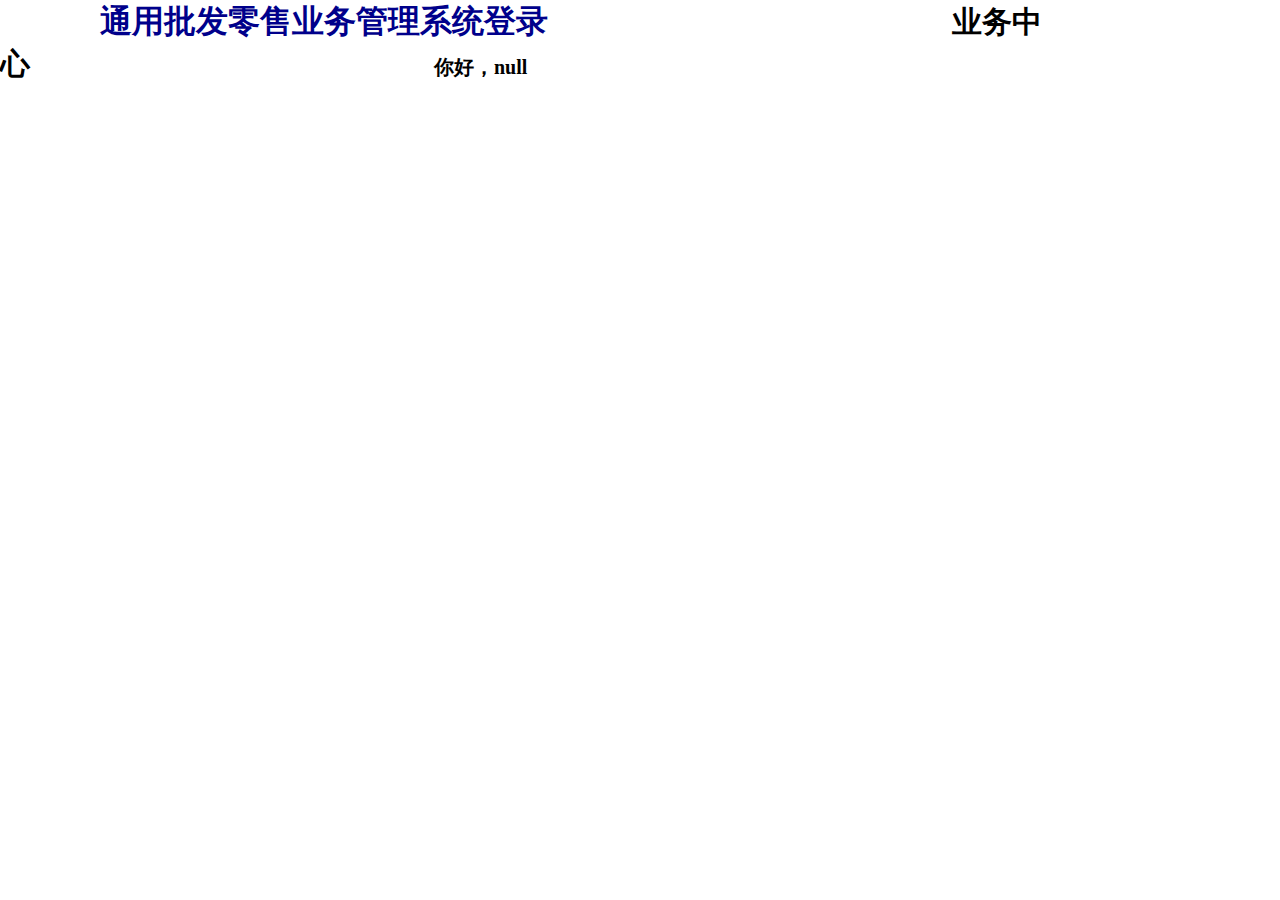
<file: 提交成果/系统V3.0项目文件-1191000814-肖泽强/源代码/front/html/layouts/header.html>
<!DOCTYPE html>
<html lang="en">
<head>
    <meta charset="UTF-8">
    <meta http-equiv="X-UA-Compatible" content="IE=edge">
    <meta name="viewport" content="width=device-width, initial-scale=1.0">
    <title>Document</title>
    <style>
        *{
            margin: 0;
            padding: 0;
        }

        #header{
            user-select: none;
            width: 100%;
            flex-direction: row;
            height: 38px;
        }
        
        #title{
            margin-left: 400px;
            margin-right: 400px;
            display: inline;
            font-size: 30px;
        }

        #hello{
            display: inline;
            max-height: 80vh;
            max-width: 30vw;
            font-size: 20px;
        }

        #logo{
            cursor: pointer;
            display: inline;
            margin-top: 4px;
            margin-left: 100px;
            color: darkblue;
        }

    </style>
</head>
<body>
    <div id="header">
        <!-- <img id="logo" src="../../sprites/logo.png" alt="企业logo"> -->
        <h1 id="logo">通用批发零售业务管理系统登录</h1>
        <h1 id="title">业务中心</h1>
        <h1 id="hello">你好，管理员! </h1>
    </div>
</body>
<script>
    // 尝试显示用户名
    let username = localStorage.getItem("username");
    document.getElementById("hello").innerHTML = "你好，" + username;
</script>
</html>
</file>
<file: 提交成果/系统V3.0项目文件-1191000814-肖泽强/源代码/app/css/app.666e6936.css>
*{margin:0;padding:0}#body[data-v-c04239b6]{position:relative;top:80px}#head[data-v-c04239b6]{left:50%}#head[data-v-c04239b6],#subtitle[data-v-c04239b6]{position:relative;transform:translate(-50%);width:-webkit-max-content;width:-moz-max-content;width:max-content}#subtitle[data-v-c04239b6]{left:60%;margin-bottom:60px}#login[data-v-c04239b6]{position:relative;left:50%;transform:translate(-50%);width:80%}#space1[data-v-c04239b6]{height:20px}#to_register[data-v-c04239b6]{margin-top:20px;position:relative;left:70%;transform:translate(-50%);width:-webkit-max-content;width:-moz-max-content;width:max-content;margin-bottom:60px}#body[data-v-c262f072]{position:relative;top:80px}#head[data-v-c262f072],#subtitle[data-v-c262f072]{position:relative;left:50%;transform:translate(-50%);width:-webkit-max-content;width:-moz-max-content;width:max-content}#subtitle[data-v-c262f072]{margin-bottom:60px}#register[data-v-c262f072]{position:relative;left:50%;transform:translate(-50%);width:80%}#space1[data-v-c262f072]{height:20px}#to_login[data-v-c262f072]{margin-top:20px;position:relative;left:70%;transform:translate(-50%);width:-webkit-max-content;width:-moz-max-content;width:max-content;margin-bottom:60px}.input_row[data-v-c262f072]{margin-top:4px;margin-bottom:4px}#type[data-v-c262f072]{position:relative;left:50%;transform:translate(-50%);width:-webkit-max-content;width:-moz-max-content;width:max-content}div[data-v-29805cd4]{border-radius:4px}h2[data-v-29805cd4]{position:absolute;left:10px;top:8px}[data-v-415d2f7c]{padding:0;margin:0}#header[data-v-415d2f7c]{position:fixed;height:50px;width:100%;background-color:#fff;z-index:1000;border-radius:8px}#header_div[data-v-415d2f7c]{height:50px}#footer[data-v-415d2f7c]{position:fixed;bottom:0;height:50px}#footer_div[data-v-415d2f7c]{height:50px}.word{font-size:12px;border:1px solid wheat;background-color:wheat}.ops_buttom_row{position:fixed;display:flex;flex-direction:row;bottom:50px;background-color:#fff;width:100%;align-items:center;justify-content:center}.ops_buttom_row h3{display:inline-flex;flex:2;margin-left:30px}.total_price{display:inline-flex;flex:1}.submit_order{flex:2}#note{display:block;height:40px}.ops_row{display:flex;flex-direction:row;align-items:center;justify-content:left}.orderItem{border-right:1px solid grey;border-bottom:1px solid grey;background-color:#f5f5f5;padding:10px;border-radius:8px;margin-bottom:8px}.btn_center{position:relative}#logout,#photo,.btn_center{left:50%;transform:translate(-50%)}#logout{width:-webkit-max-content;width:-moz-max-content;width:max-content;position:relative;margin-top:60px}
</file>
<file: 提交成果/系统V3.0项目文件-1191000814-肖泽强/源代码/app/css/chunk-vendors.82437ca8.css>
@font-face{font-family:nutui-iconfont;src:url([data-uri]) format("woff2"),url([data-uri]) format("woff"),url([data-uri]) format("truetype")}.nutui-iconfont{font-family:nutui-iconfont!important;font-size:16px;font-style:normal;-webkit-font-smoothing:antialiased;-moz-osx-font-smoothing:grayscale}.nut-icon-loading1:before{content:"\e614"}.nut-icon-checked:before{content:"\e601"}.nut-icon-checklist:before{content:"\e6c8"}.nut-icon-check-disabled:before{content:"\e6c7"}.nut-icon-check-normal:before{content:"\e6c5"}.nut-icon-check-checked:before{content:"\e6c6"}.nut-icon-loading:before{content:"\e6c4"}.nut-icon-heart-n:before{content:"\e6c0"}.nut-icon-star-fill-n:before{content:"\e6c1"}.nut-icon-heart-fill-n:before{content:"\e6c2"}.nut-icon-star-n:before{content:"\e6c3"}.nut-icon-heart:before{content:"\e69d"}.nut-icon-heart1:before{content:"\e69e"}.nut-icon-heart-fill:before{content:"\e69f"}.nut-icon-heart-fill2:before{content:"\e6bf"}.nut-icon-heart-fill1:before{content:"\e6be"}.nut-icon-star-fill2:before{content:"\e6ae"}.nut-icon-star11:before{content:"\e6ad"}.nut-icon-star1:before{content:"\e6a0"}.nut-icon-star-fill:before{content:"\e6a1"}.nut-icon-share-n:before{content:"\e6bd"}.nut-icon-horizontal-n:before{content:"\e6bc"}.nut-icon-more-x:before{content:"\e6bb"}.nut-icon-more-s:before{content:"\e6ba"}.nut-icon-star-fill1:before{content:"\e6b8"}.nut-icon-star2:before{content:"\e6b9"}.nut-icon-heart2:before{content:"\e6b6"}.nut-icon-heart-fill3:before{content:"\e6b7"}.nut-icon-retweet:before{content:"\e6b5"}.nut-icon-poweroff-circle-fill:before{content:"\e6b3"}.nut-icon-play-circle-fill:before{content:"\e6b4"}.nut-icon-down-arrow:before{content:"\e6b2"}.nut-icon-success:before{content:"\e6af"}.nut-icon-failure:before{content:"\e6b0"}.nut-icon-issue:before{content:"\e6b1"}.nut-icon-Check:before{content:"\e6ac"}.nut-icon-plus:before{content:"\e600"}.nut-icon-minus:before{content:"\e6ab"}.nut-icon-arrow-up2:before{content:"\e6a6"}.nut-icon-arrow-down2:before{content:"\e6a7"}.nut-icon-screen-little:before{content:"\e6a8"}.nut-icon-arrow-right2:before{content:"\e6a9"}.nut-icon-close-little:before{content:"\e6aa"}.nut-icon-joy-smile:before{content:"\e6a5"}.nut-icon-arrow-down:before{content:"\e6a2"}.nut-icon-arrow-right:before{content:"\e6a3"}.nut-icon-arrow-up:before{content:"\e6a4"}.nut-icon-github:before{content:"\e69c"}.nut-icon-uploader:before{content:"\e69b"}.nut-icon-mask-close:before{content:"\e69a"}.nut-icon-circle-close:before{content:"\e699"}.nut-icon-right:before{content:"\e698"}.nut-icon-jdl:before{content:"\e696"}.nut-icon-order:before{content:"\e697"}.nut-icon-refresh:before{content:"\e690"}.nut-icon-add:before{content:"\e691"}.nut-icon-JD:before{content:"\e692"}.nut-icon-eye:before{content:"\e693"}.nut-icon-dshop:before{content:"\e694"}.nut-icon-my2:before{content:"\e695"}.nut-icon-star:before{content:"\e68e"}.nut-icon-del2:before{content:"\e68f"}.nut-icon-comment:before{content:"\e68a"}.nut-icon-microphone:before{content:"\e68b"}.nut-icon-people:before{content:"\e68c"}.nut-icon-service:before{content:"\e68d"}.nut-icon-cart2:before{content:"\e689"}.nut-icon-location2:before{content:"\e684"}.nut-icon-marshalling:before{content:"\e685"}.nut-icon-fabulous:before{content:"\e686"}.nut-icon-s-follow:before{content:"\e687"}.nut-icon-shop:before{content:"\e688"}.nut-icon-message:before{content:"\e683"}.nut-icon-ask2:before{content:"\e67e"}.nut-icon-search2:before{content:"\e67f"}.nut-icon-clock:before{content:"\e680"}.nut-icon-setting:before{content:"\e681"}.nut-icon-refresh2:before{content:"\e682"}.nut-icon-horizontal:before{content:"\e679"}.nut-icon-date:before{content:"\e67a"}.nut-icon-photograph:before{content:"\e67b"}.nut-icon-link:before{content:"\e67c"}.nut-icon-scan2:before{content:"\e67d"}.nut-icon-left:before{content:"\e673"}.nut-icon-close:before{content:"\e674"}.nut-icon-locationg3:before{content:"\e675"}.nut-icon-share1:before{content:"\e676"}.nut-icon-shop3:before{content:"\e677"}.nut-icon-more:before{content:"\e678"}.nut-icon-ask:before{content:"\e670"}.nut-icon-tips:before{content:"\e671"}.nut-icon-notice:before{content:"\e672"}.nut-icon-lower:before{content:"\e668"}.nut-icon-top:before{content:"\e669"}.nut-icon-download:before{content:"\e66a"}.nut-icon-dongdong:before{content:"\e66b"}.nut-icon-JIMI40:before{content:"\e66c"}.nut-icon-location:before{content:"\e66d"}.nut-icon-scan:before{content:"\e66e"}.nut-icon-addfollow:before{content:"\e66f"}.nut-icon-search:before{content:"\e663"}.nut-icon-share:before{content:"\e664"}.nut-icon-follow:before{content:"\e665"}.nut-icon-del:before{content:"\e666"}.nut-icon-edit:before{content:"\e667"}.nut-icon-cart:before{content:"\e65f"}.nut-icon-home:before{content:"\e660"}.nut-icon-find:before{content:"\e661"}.nut-icon-category:before{content:"\e662"}.nut-icon-my:before{content:"\e65e"}.nut-icon-footprint:before{content:"\e65d"}@-webkit-keyframes nutFadeIn{0%{opacity:0}to{opacity:1}}@keyframes nutFadeIn{0%{opacity:0}to{opacity:1}}@-webkit-keyframes nutFadeOut{0%{opacity:1}to{opacity:0}}@keyframes nutFadeOut{0%{opacity:1}to{opacity:0}}.nutFade-enter-active,.nutFade-leave-active,.nutFadeIn,.nutFadeOut{-webkit-animation-duration:.25s;animation-duration:.25s;-webkit-animation-fill-mode:both;animation-fill-mode:both;-webkit-animation-timing-function:cubic-bezier(.55,.085,.68,.53);animation-timing-function:cubic-bezier(.55,.085,.68,.53)}.nutFade-enter-active,.nutFadeIn{-webkit-animation-name:nutFadeIn;animation-name:nutFadeIn}.nutFade-leave-active,.nutFadeOut{-webkit-animation-name:nutFadeOut;animation-name:nutFadeOut}@-webkit-keyframes nutZoomIn{0%{opacity:0;transform:scale3d(.3,.3,.3)}50%{opacity:1}}@keyframes nutZoomIn{0%{opacity:0;transform:scale3d(.3,.3,.3)}50%{opacity:1}}@-webkit-keyframes nutZoomOut{0%{opacity:1}50%{opacity:0;transform:scale3d(.3,.3,.3)}to{opacity:0}}@keyframes nutZoomOut{0%{opacity:1}50%{opacity:0;transform:scale3d(.3,.3,.3)}to{opacity:0}}.nutZoom-enter-active,.nutZoom-leave-active,.nutZoomIn,.nutZoomOut{-webkit-animation-duration:.25s;animation-duration:.25s;-webkit-animation-fill-mode:both;animation-fill-mode:both;-webkit-animation-timing-function:cubic-bezier(.55,.085,.68,.53);animation-timing-function:cubic-bezier(.55,.085,.68,.53)}.nutZoom-enter-active,.nutZoomIn{-webkit-animation-name:nutZoomIn;animation-name:nutZoomIn}.nutZoom-leave-active,.nutZoomOut{-webkit-animation-name:nutZoomOut;animation-name:nutZoomOut}@-webkit-keyframes nutEaseIn{0%{opacity:0;transform:scale(.9)}to{opacity:1;transform:scale(1)}}@keyframes nutEaseIn{0%{opacity:0;transform:scale(.9)}to{opacity:1;transform:scale(1)}}@-webkit-keyframes nutEaseOut{0%{opacity:1;transform:scale(1)}to{opacity:0;transform:scale(.9)}}@keyframes nutEaseOut{0%{opacity:1;transform:scale(1)}to{opacity:0;transform:scale(.9)}}.nutEase-enter-active,.nutEase-leave-active,.nutEaseIn,.nutEaseOut{-webkit-animation-duration:.25s;animation-duration:.25s;-webkit-animation-fill-mode:both;animation-fill-mode:both;-webkit-animation-timing-function:cubic-bezier(.55,.085,.68,.53);animation-timing-function:cubic-bezier(.55,.085,.68,.53)}.nutEase-enter-active,.nutEaseIn{-webkit-animation-name:nutEaseIn;animation-name:nutEaseIn}.nutEase-leave-active,.nutEaseOut{-webkit-animation-name:nutEaseOut;animation-name:nutEaseOut}@-webkit-keyframes nutDropIn{0%{opacity:0;transform:scaleY(.8)}to{opacity:1;transform:scaleY(1)}}@keyframes nutDropIn{0%{opacity:0;transform:scaleY(.8)}to{opacity:1;transform:scaleY(1)}}@-webkit-keyframes nutDropOut{0%{opacity:1;transform:scaleY(1)}to{opacity:0;transform:scaleY(.8)}}@keyframes nutDropOut{0%{opacity:1;transform:scaleY(1)}to{opacity:0;transform:scaleY(.8)}}.nutDrop-enter-active,.nutDrop-leave-active,.nutDropIn,.nutDropOut{-webkit-animation-duration:.25s;animation-duration:.25s;-webkit-animation-fill-mode:both;animation-fill-mode:both;-webkit-animation-timing-function:cubic-bezier(.55,.085,.68,.53);animation-timing-function:cubic-bezier(.55,.085,.68,.53)}.nutDrop-enter-active,.nutDropIn{-webkit-animation-name:nutDropIn;animation-name:nutDropIn}.nutDrop-leave-active,.nutDropOut{-webkit-animation-name:nutDropOut;animation-name:nutDropOut}@-webkit-keyframes rotation{0%{-webkit-transform:rotate(0deg)}to{-webkit-transform:rotate(1turn)}}.nutRotate-enter-active,.nutRotate-leave-active,.nutRotateIn,.nutRotateOut{-webkit-animation-duration:.25s;animation-duration:.25s;-webkit-animation-fill-mode:both;animation-fill-mode:both;-webkit-animation-timing-function:cubic-bezier(.55,.085,.68,.53);animation-timing-function:cubic-bezier(.55,.085,.68,.53)}.nutRotate-enter-active,.nutRotateIn{-webkit-animation-name:nutRotateIn;animation-name:nutRotateIn}.nutRotate-leave-active,.nutRotateOut{-webkit-animation-name:nutRotateOut;animation-name:nutRotateOut}.nut-button{position:relative;display:inline-block;flex-shrink:0;height:38px;box-sizing:border-box;margin:0;padding:0;line-height:36px;font-size:14px;text-align:center;cursor:pointer;transition:opacity .2s;-webkit-appearance:none;-moz-appearance:none;appearance:none;-webkit-user-select:none;-moz-user-select:none;-ms-user-select:none;user-select:none;touch-action:manipulation;-webkit-tap-highlight-color:rgba(0,0,0,0);-webkit-tap-highlight-color:transparent}.nut-button .text{margin-left:5px}.nut-button:before{position:absolute;top:50%;left:50%;width:100%;height:100%;background-color:#000;border:inherit;border-color:#000;border-radius:inherit;transform:translate(-50%,-50%);opacity:0;content:" "}.nut-button:active:before{opacity:.1}.nut-button__warp{height:100%;width:100%;display:flex;align-items:center;justify-content:center}.nut-button--disabled:before,.nut-button--loading:before{display:none}.nut-button--default{color:#666;background:#fff;border:1px solid #ccc}.nut-button--primary{background:linear-gradient(135deg,#fa2c19,#fa6419)}.nut-button--info,.nut-button--primary{color:#fff;border:1px solid transparent}.nut-button--info{background:linear-gradient(315deg,#498ff2,#4965f2)}.nut-button--success{color:#fff;background:linear-gradient(135deg,#26bf26,#27c530 45%,#28cf3f 83%,#29d446);border:1px solid transparent}.nut-button--danger{color:#fff;background:#fa2c19;border:1px solid transparent}.nut-button--warning{color:#fff;background:linear-gradient(135deg,#ff9e0d,#ffa70d 45%,#ffb60d 83%,#ffbe0d);border:1px solid transparent}.nut-button--plain{background:#fff}.nut-button--plain.nut-button--primary{color:#fa2c19;border-color:#fa2c19}.nut-button--plain.nut-button--info{color:#496af2;border-color:#496af2}.nut-button--plain.nut-button--success{color:#26bf26;border-color:#26bf26}.nut-button--plain.nut-button--danger{color:#fa2c19;border-color:#fa2c19}.nut-button--plain.nut-button--warning{color:#ff9e0d;border-color:#ff9e0d}.nut-button--large{width:100%;height:48px;line-height:46px}.nut-button--normal{padding:0 18px;font-size:14px}.nut-button--small{height:28px;line-height:26px;padding:0 12px;font-size:12px}.nut-button--mini{height:24px;line-height:1.2;padding:0 12px;font-size:12px}.nut-button--block{display:block;width:100%}.nut-button--disabled{cursor:not-allowed;opacity:.68}.nut-button--loading{cursor:default;opacity:.9}.nut-button--round{border-radius:25px}.nut-button--square{border-radius:0}.nut-avatar{background-size:100% 100%;background-repeat:no-repeat;background-position:50%;display:inline-block;position:relative;flex:0 0 auto}.nut-avatar .icon{background-size:100% 100%;position:absolute;top:50%;left:50%;transform:translate(-50%,-50%)}.nut-avatar .nut-icon__img,.nut-avatar .text{width:100%;height:100%}.nut-avatar .text{display:inline-block;text-align:center;overflow:hidden}.avatar-large{width:60px;height:60px;line-height:60px}.avatar-small{width:32px;height:32px;line-height:32px}.avatar-normal{width:40px;height:40px;line-height:40px}.avatar-round{border-radius:50%;overflow:hidden}.avatar-square{border-radius:5px}.nut-icon{display:inline-block;position:relative;width:20px;height:20px;line-height:20px;text-align:right}.nut-icon:before{position:absolute;top:50%;left:50%;transform:translate(-50%,-50%)}.nut-icon__img{width:20px;height:20px;-o-object-fit:contain;object-fit:contain}.nut-icon-loading,.nut-icon-loading1{display:inline-block;-webkit-animation:loadingCircle 1s linear infinite;animation:loadingCircle 1s linear infinite}@-webkit-keyframes loadingCircle{to{transform:rotate(1turn)}}@keyframes loadingCircle{to{transform:rotate(1turn)}}.nut-cell{position:relative;display:flex;width:100%;line-height:20px;padding:13px 16px;background:#fff;border-radius:6px;box-shadow:0 1px 7px #edeef1;font-size:14px;color:#666;margin:10px 0;box-sizing:border-box}.nut-cell:last-child:after{border:0!important}.nut-cell:after{position:absolute;box-sizing:border-box;content:" ";pointer-events:none;right:16px;bottom:0;left:16px;transform:scaleY(.5)}.nut-cell:active:before{opacity:.1}.nut-cell--clickable{cursor:pointer}.nut-cell--clickable:before{position:absolute;top:50%;left:50%;width:100%;height:100%;background-color:#000;border:inherit;border-color:#000;border-radius:inherit;transform:translate(-50%,-50%);opacity:0;content:" "}.nut-cell__title{display:flex;flex-direction:column;flex:1}.nut-cell__title.icon{flex-direction:row}.nut-cell__title.icon .icon{margin-right:10px}.nut-cell__title-desc{font-size:12px}.nut-cell__value{display:inline-block;text-align:right;font-size:14px;color:#ccc}.nut-cell__link{color:#979797}.nut-cell-group{display:block}.nut-cell-group__title{font-size:14px;line-height:20px;margin-top:30px}.nut-cell-group__desc,.nut-cell-group__title{display:inherit;padding:0 10px;color:#909ca4;margin-bottom:10px}.nut-cell-group__desc{font-size:12px;line-height:16px;margin-top:10px}.nut-cell-group__warp{display:inherit;border-radius:6px;overflow:hidden;background-color:#fff;margin:10px 0}.nut-cell-group__warp .nut-cell{margin:0;box-shadow:none;border-radius:0}.nut-cell-group .nut-cell:after{border-bottom:2px solid #f5f6f7}.nut-price{font-size:16px;display:inline;color:#fa2c19}.nut-price--symbol{display:inline-block;font-size:16px}.nut-price--large,.nut-price--point{display:inline-block;font-size:24px}.nut-price--decimal-large,.nut-price--symbol-large{display:inline-block;font-size:18px}.nut-price--normal{display:inline-block;font-size:16px}.nut-price--decimal-normal,.nut-price--symbol-normal{display:inline-block;font-size:14px}.nut-price--small{display:inline-block;font-size:12px}.nut-price--decimal-small,.nut-price--symbol-small{display:inline-block;font-size:10px}.overlay-fade-enter-active,.overlay-fade-leave-active{transition:opacity .5s ease}.overlay-fade-enter-from,.overlay-fade-leave-to{opacity:0}.nut-overlay{position:fixed;top:0;left:0;width:100%;height:100%;background:rgba(0,0,0,.7)}.nut-divider{display:flex;align-items:center;font-size:14px;color:#909ca4;margin:8px 0;width:100%}.nut-divider:after,.nut-divider:before{content:"";border:1px solid currentColor;border-width:1px 0 0;flex:1}.nut-divider.nut-divider-center:before,.nut-divider.nut-divider-left:before,.nut-divider.nut-divider-right:before{margin-right:8px}.nut-divider.nut-divider-center:after,.nut-divider.nut-divider-left:after,.nut-divider.nut-divider-right:after{margin-left:8px}.nut-divider.nut-divider-left:before,.nut-divider.nut-divider-right:after{max-width:10%}.nut-divider.nut-divider-dashed:after,.nut-divider.nut-divider-dashed:before{border-style:dashed}.nut-divider.nut-divider-hairline:after,.nut-divider.nut-divider-hairline:before{transform:scaleY(.5)}.nut-col{float:left;box-sizing:border-box;word-break:break-all}.nut-col-gutter:last-child{padding-right:0!important}.nut-col-gutter:first-child{padding-left:0!important}.nut-col-offset-1{margin-left:4.1666666667%}.nut-col-1{width:4.1666666667%}.nut-col-offset-2{margin-left:8.3333333333%}.nut-col-2{width:8.3333333333%}.nut-col-offset-3{margin-left:12.5%}.nut-col-3{width:12.5%}.nut-col-offset-4{margin-left:16.6666666667%}.nut-col-4{width:16.6666666667%}.nut-col-offset-5{margin-left:20.8333333333%}.nut-col-5{width:20.8333333333%}.nut-col-offset-6{margin-left:25%}.nut-col-6{width:25%}.nut-col-offset-7{margin-left:29.1666666667%}.nut-col-7{width:29.1666666667%}.nut-col-offset-8{margin-left:33.3333333333%}.nut-col-8{width:33.3333333333%}.nut-col-offset-9{margin-left:37.5%}.nut-col-9{width:37.5%}.nut-col-offset-10{margin-left:41.6666666667%}.nut-col-10{width:41.6666666667%}.nut-col-offset-11{margin-left:45.8333333333%}.nut-col-11{width:45.8333333333%}.nut-col-offset-12{margin-left:50%}.nut-col-12{width:50%}.nut-col-offset-13{margin-left:54.1666666667%}.nut-col-13{width:54.1666666667%}.nut-col-offset-14{margin-left:58.3333333333%}.nut-col-14{width:58.3333333333%}.nut-col-offset-15{margin-left:62.5%}.nut-col-15{width:62.5%}.nut-col-offset-16{margin-left:66.6666666667%}.nut-col-16{width:66.6666666667%}.nut-col-offset-17{margin-left:70.8333333333%}.nut-col-17{width:70.8333333333%}.nut-col-offset-18{margin-left:75%}.nut-col-18{width:75%}.nut-col-offset-19{margin-left:79.1666666667%}.nut-col-19{width:79.1666666667%}.nut-col-offset-20{margin-left:83.3333333333%}.nut-col-20{width:83.3333333333%}.nut-col-offset-21{margin-left:87.5%}.nut-col-21{width:87.5%}.nut-col-offset-22{margin-left:91.6666666667%}.nut-col-22{width:91.6666666667%}.nut-col-offset-23{margin-left:95.8333333333%}.nut-col-23{width:95.8333333333%}.nut-col-offset-24{margin-left:100%}.nut-col-24{width:100%}.nut-swipe{position:relative;display:block;transition:all .3s cubic-bezier(.19,1,.22,1)}.nut-swipe__left,.nut-swipe__right{position:absolute;top:0;height:100%}.nut-swipe__left{left:0;transform:translate(-100%)}.nut-swipe__right{right:0;transform:translate(100%)}.nut-swipe__content{display:inherit}.nut-imagepreview-swiper{height:327px;width:100vw;background-color:transparent}.nut-imagepreview-img{width:100%;height:100%;-o-object-fit:contain;object-fit:contain}.nut-imagepreview-index{position:fixed;top:50px;text-align:center;left:0;right:0;background:transparent;color:#fff}.nut-imagepreview-index .arrow{position:absolute;left:15px;transform:rotate(180deg)}.nut-imagepreview .popup-bg{background:rgba(0,0,0,.9)}.nut-imagepreview .popup-box{height:100%;overflow:visible;background-color:transparent}.custom-pop{height:100%;background:transparent!important;display:flex;align-items:center}.nut-imagepreview-swiper .nut-swiper-item{height:327px}.nut-row{width:100%}.nut-row:after{display:block;height:0;clear:both;visibility:hidden;content:""}.nut-row-flex{display:flex}.nut-row-flex:after{display:none}.nut-row-flex .nut-col{float:none}.nut-row-justify-center{justify-content:center}.nut-row-justify-end{justify-content:flex-end}.nut-row-justify-space-between{justify-content:space-between;align-items:center}.nut-row-justify-space-around{justify-content:space-around}.nut-row-align-flex-start{align-items:flex-start}.nut-row-align-center{align-items:center}.nut-row-align-flex-end{align-items:flex-end}.nut-row-flex-wrap{flex-wrap:wrap}.nut-row-flex-nowrap{flex-wrap:nowrap}.nut-row-flex-reverse{flex-wrap:wrap-reverse}.nut-actionsheet-panel{display:block}.nut-actionsheet-panel .nut-actionsheet-title{display:block;padding:10px;margin:0;text-align:center;background-color:#fff;border-bottom:1px solid #f6f6f6;font-size:14px;color:#1a1a1a}.nut-actionsheet-panel .nut-actionsheet-modal .nut-actionsheet-sub-title,.nut-actionsheet-panel .nut-actionsheet-modal .nut-actionsheet-title{padding:5px 0}.nut-actionsheet-panel .nut-actionsheet-modal .nut-actionsheet-sub-title{display:block;font-size:12px;color:#1a1a1a;-webkit-margin-start:0;margin-inline-start:0}.nut-actionsheet-panel .nut-actionsheet-menu{display:block;list-style:none;padding:0;margin:0}.nut-actionsheet-panel .nut-actionsheet-cancel,.nut-actionsheet-panel .nut-actionsheet-item{display:block;padding:10px;line-height:24px;font-size:14px;color:#1a1a1a;text-align:center;background-color:#fff;cursor:pointer}.nut-actionsheet-panel .desc{font-size:14px;color:#999}.nut-actionsheet-panel .subdesc{display:block;font-size:12px;color:#999}.nut-actionsheet-panel .nut-actionsheet-item-disabled{color:#e1e1e1!important;cursor:not-allowed}.nut-actionsheet-panel .nut-actionsheet-cancel{margin-top:5px;border-top:1px solid #f6f6f6}.nut-backtop{display:none;position:fixed}.nut-backtop.show{width:40px;height:40px;background:#fff;border:1px solid #e0e0e0;border-radius:50%;display:flex;align-items:center;justify-content:center}.nut-backtop.show :active{background:rgba(0,0,0,.1)}.nut-backtop-main{transition:all .2s ease-in-out}.nut-collapse-item{position:relative}.nut-collapse-item .collapse-item:after{position:absolute;box-sizing:border-box;content:" ";pointer-events:none;right:16px;bottom:0;left:16px;border-bottom:1px solid #ebedf0;transform:scaleY(.5)}.nut-collapse-item .collapse-item .collapse-title-value{display:inline-block}.nut-collapse-item .collapse-item .collapse-title-value .collapse-title-icon{top:2px}.nut-collapse-item .collapse-item{position:relative;display:block;width:100%;overflow:hidden;padding:13px 26px;color:#666;font-size:14px;line-height:24px;background-color:#fff;box-sizing:border-box}.nut-collapse-item .collapse-item .collapse-icon{display:block;position:absolute;top:50%;right:16px;transition:transform .3s}.nut-collapse-item .collapse-item .col-expanded{transform:rotate(-180deg)}.nut-collapse-item .collapse-item .subTitle{position:absolute;top:50%;right:60px;margin-top:-12px;color:#999}.nut-collapse-item .collapse-item .titleIconRight{vertical-align:middle;margin:0 0 0 10px}.nut-collapse-item .collapse-item .titleIconLeft{vertical-align:middle;margin:0 10px 0 0}.nut-collapse-item .collapse-wrapper{display:block;position:relative;height:0;overflow:hidden;transition:height .3s ease-in-out}.nut-collapse-item .collapse-wrapper .collapse-content{display:block;padding:12px 26px;color:#666;font-size:14px;line-height:1.5;background-color:#fff}.nut-collapse-item .open-style{will-change:height;height:auto}.nut-collapse-item .close-style{will-change:auto}.nut-collapse-item .nut-collapse-item-disabled{color:#c8c9cc;cursor:not-allowed;pointer-events:none}.nut-collapse-item .titleIconLeft{float:left}.nut-collapse-item .titleIconLeft .collapse-item{padding:10px 16px 10px 50px}.nut-collapse-item .titleIconLeft .collapse-item .collapse-icon{left:20px}.nut-collapse-item .titleIconLeft .collapse-item .subTitle{right:16px}.nut-collapse-item .titleIconRight{float:right}.nut-collapse-item .collapse-icon-title{display:inline-block}.nut-dialog{display:flex;flex-direction:column;align-items:center;width:296px;min-height:156px;padding:28px 24px 16px;box-sizing:border-box}.nut-dialog__header{display:block;text-align:center;height:20px;font-size:16px;color:#262626;width:100%;overflow:hidden;text-overflow:ellipsis;white-space:nowrap}.nut-dialog__content{width:100%;overflow:auto;flex:1;margin:20px 0;max-height:268px;line-height:16px;font-size:12px;color:grey;word-wrap:break-word;word-break:break-all;white-space:pre-wrap}.nut-dialog__footer{display:flex;align-items:center;width:100%;justify-content:space-around}.nut-dialog__footer.vertical{flex-direction:column}.nut-dialog__footer.vertical .nut-button{min-width:100%;margin:0}.nut-dialog__footer.vertical .nut-button.nut-dialog__footer-cancel{border:0}.nut-dialog__footer.vertical .nut-button.nut-dialog__footer-ok{margin-top:10px}.nut-dialog__footer .nut-button{min-width:100px}.nut-dialog__footer-cancel{margin-right:20px}.nut-dialog__footer-ok{max-width:128px}.nut-drag{position:fixed;display:inline-block;z-index:9997!important;width:-webkit-fit-content;width:-moz-fit-content;width:fit-content;height:-webkit-fit-content;height:-moz-fit-content;height:fit-content}.nut-drag .nut-fixednav{position:relative!important}.nut-taro-drag{display:inline-block;z-index:9997!important;width:-webkit-fit-content;width:-moz-fit-content;width:fit-content;height:-webkit-fit-content;height:-moz-fit-content;height:fit-content}.nut-infiniteloading{display:block;width:100%}.nut-infiniteloading .nut-infinite-top{display:flex;align-items:center;justify-content:center;width:100%;overflow:hidden}.nut-infiniteloading .nut-infinite-top .top-box{width:100%;display:flex;flex-direction:column;align-items:center;justify-content:center}.nut-infiniteloading .nut-infinite-top .top-box .top-img{width:28px;height:24px}.nut-infiniteloading .nut-infinite-top .top-box .top-text{font-size:10px;color:grey}.nut-infiniteloading .nut-infinite-bottom{display:block;width:100%;padding-top:16px;font-size:12px;color:#c8c8c8;text-align:center}.nut-infiniteloading .nut-infinite-bottom .bottom-box .bottom-img{margin-right:5px;width:28px;height:24px}.nut-infiniteloading .nut-infinite-bottom .bottom-box .bottom-text{font-size:10px;color:grey}.nut-range-container{display:flex;position:relative;width:100%;height:3px;align-items:center}.nut-range-container .max,.nut-range-container .min{font-size:12px;color:#333;-webkit-user-select:none;-moz-user-select:none;-ms-user-select:none;user-select:none}.nut-range{display:block;position:relative;width:100%;height:3px;background-color:rgba(250,44,25,.5019607843137255);border-radius:2px;cursor:pointer}.nut-range:before{position:absolute;top:-8px;right:0;bottom:-8px;left:0;content:""}.nut-range-bar{display:block;position:relative;width:100%;height:100%;background:linear-gradient(135deg,#fa2c19,#fa6419);border-radius:inherit;transition:all .2s}.nut-range-button{display:block;width:24px;height:24px;background-color:#fff;border-radius:50%;box-shadow:0 1px 2px rgba(0,0,0,.14901960784313725);border:1px solid #fa2c19;outline:none}.nut-range-button-wrapper,.nut-range-button-wrapper-right{position:absolute;top:50%;right:0;transform:translate(50%,-50%);cursor:-webkit-grab;cursor:grab;outline:none}.nut-range-button-wrapper-left{position:absolute;top:50%;left:0;transform:translate(-50%,-50%);cursor:-webkit-grab;cursor:grab;outline:none}.nut-range-button .number{width:100%;height:100%;display:flex;align-items:center;justify-content:center;-webkit-user-select:none;-moz-user-select:none;-ms-user-select:none;user-select:none;font-size:12px;color:#333;transform:translateY(-100%)}.nut-range-disabled{cursor:not-allowed;opacity:.54}.nut-range-disabled .nut-range-button-wrapper,.nut-range-disabled .nut-range-button-wrapper-left,.nut-range-disabled .nut-range-button-wrapper-right{cursor:not-allowed}.nut-range-show-number{margin:0 15px}.popup-top{position:fixed;overflow-y:auto;transition:transform .3s;z-index:9999}.nut-fade-enter-active,.nut-fade-leave-active{transition:opacity 1s}.nut-fade-enter-from,.nut-fade-leave-to{opacity:0}.nut-notify{box-sizing:border-box;padding:12px 0;color:#fff;font-size:14px;white-space:pre-wrap;text-align:center;word-wrap:break-word;height:44px}.nut-notify--base{background:linear-gradient(135deg,#fa2c19,#fa3f19 45%,#fa5919 83%,#fa6419)}.nut-notify--primary{background:linear-gradient(315deg,#498ff2,#4965f2)}.nut-notify--success{background:linear-gradient(135deg,#26bf26,#27c530 45%,#28cf3f 83%,#29d446)}.nut-notify--danger{background:#fa3219}.nut-notify--warning{background:linear-gradient(135deg,#ff5d0d,#ff9a0d)}.nut-pullrefresh{position:relative;height:100%;display:block}.nut-pullrefresh .pullrefresh-top{position:absolute;left:0;display:block;overflow:hidden;color:#969799;font-size:14px;text-align:center}.nut-pullrefresh .pullrefresh-top.pullrefresh-top-v{line-height:50px;width:100%;height:50px;transform:translateY(-100%)}.nut-pullrefresh .pullrefresh-top.pullrefresh-top-h{display:flex;align-items:center;width:50px;height:100%;transform:translate(-100%)}.nut-pullrefresh .pullrefresh-content{height:100%;overflow:auto;background:#fff;display:block}.nut-pullrefresh .pullrefresh-bottom{position:absolute;display:block;overflow:hidden;color:#969799;font-size:14px;text-align:center}.nut-pullrefresh .pullrefresh-bottom.pullrefresh-bottom-v{left:0;bottom:0;width:100%;height:0;line-height:50px;transform:translateY(100%)}.nut-pullrefresh .pullrefresh-bottom.pullrefresh-bottom-h{display:flex;align-items:center;top:0;right:0;width:50px;height:100%;transform:translate(100%)}.nut-video{width:100%;height:100%;position:relative;display:flex}.nut-video-player{width:100%;background:#000}.nut-video-player:focus{outline:none}.nut-video .playing-mask{width:100%;position:absolute;left:0;top:0;right:0;bottom:60px}.nut-video .playing-mask.custom-touch{bottom:0}.nut-video video{width:100%;height:100%;-o-object-fit:fill;object-fit:fill}.nut-video-play-btn{width:80px;height:50px;margin-top:-25px;display:flex;align-items:center;justify-content:center;border:0;background-color:rgba(0,0,0,.45098039215686275);color:#fff;transition:border-color .4s,outline .4s,background-color .4s;position:absolute;top:50%;left:50%;margin-left:-40px;padding:0;cursor:pointer;opacity:1;background-color:rgba(0,0,0,.5019607843137255);font-size:30px;border-radius:20%}.nut-video-play-btn:before{content:"";background:url([data-uri]) no-repeat 50%;width:30px;height:30px;display:inline-block;background-size:contain}.nut-video-controller{position:absolute;display:flex;left:0;bottom:0;background-color:rgba(0,0,0,.5019607843137255);height:35px;width:100%;z-index:11111111;align-items:center;opacity:0;transition:all 1s}.nut-video-controller.show-control{opacity:1}.nut-video-controller.hide-control{opacity:0}.nut-video-controller .control-play-btn{width:18px;height:18px;background-image:-webkit-image-set(url([data-uri]) 1x);background-repeat:no-repeat;background-position:50%;margin:0 10px}.nut-video-controller .control-play-btn.puase{background-image:-webkit-image-set(url([data-uri]) 1x);background-repeat:no-repeat;background-position:50%}.nut-video-controller .current-time,.nut-video-controller .duration-time{color:#fff;padding:0 5px;font-size:10px}.nut-video-controller .progress-container{position:relative;display:inline-block;height:100%;width:100%;margin:0 5px;transition:all .2s ease-in;flex:1}.nut-video-controller .progress-container .progress{position:absolute;top:50%;width:100%;height:2px;margin-top:-.05rem;background:hsla(0,0%,100%,.5)}.nut-video-controller .progress-container .buffered{background:hsla(0,0%,100%,.8);height:2px}.nut-video-controller .progress-container .video-ball{width:10px;height:10px;position:absolute;top:50%;left:0;border-radius:50%}.nut-video-controller .progress-container .video-ball div{width:10px;height:10px;background:#fff;box-shadow:0 0 2px rgba(0,0,0,.2);margin:0 -5px;border-radius:50%}.nut-video-controller .progress-container .video-ball:hover{width:15px;height:15px}.nut-video-controller .fullscreen-icon{width:40px;height:35px;background-image:-webkit-image-set(url([data-uri]) 1x);background-repeat:no-repeat;background-position:50%}.nut-video-controller .fullscreen-icon.full2{background-image:-webkit-image-set(url([data-uri]) 1x);background-repeat:no-repeat;background-position:50%}.nut-video-controller .volume{width:30px;height:30px;background-image:-webkit-image-set(url([data-uri]) 1x);background-repeat:no-repeat;background-position:50%}.nut-video-controller .volume.muted{background-image:-webkit-image-set(url([data-uri]) 1x);background-repeat:no-repeat;background-position:50%}.nut-video-error{position:absolute;width:100%;height:100%;z-index:111111;background:#000;color:#fff;text-align:center}.nut-video-error p{color:#fff}.popup-slide-center-enter-active,.popup-slide-center-leave-active{transition:opacity .5s ease}.popup-slide-center-enter-from,.popup-slide-center-leave-to{opacity:0}.popup-slide-top-enter-from,.popup-slide-top-leave-active{transform:translateY(-100%)}.popup-slide-right-enter-from,.popup-slide-right-leave-active{transform:translate(100%)}.popup-slide-bottom-enter-from,.popup-slide-bottom-leave-active{transform:translateY(100%)}.popup-slide-left-enter-from,.popup-slide-left-leave-active{transform:translate(-100%)}.popup-center{top:50%;left:50%;transform:translate(-50%,-50%)}.popup-center.round{border-radius:20px}.popup-bottom{bottom:0;left:0;width:100%}.popup-bottom.round{border-radius:20px 20px 0 0}.popup-right{top:0;right:0}.popup-right.round{border-radius:20px 0 0 20px}.popup-left{top:0;left:0}.popup-left.round{border-radius:0 20px 20px 0}.popup-top{top:0;left:0;width:100%}.popup-top.round{border-radius:0 0 20px 20px}.nut-popup{position:fixed;max-height:100%;overflow-y:auto;background-color:#fff;transition:transform .2s;-webkit-overflow-scrolling:touch}.nut-overflow-hidden{overflow:hidden!important}.nutui-popup__close-icon{position:absolute!important;z-index:1;color:#969799;font-size:18px;cursor:pointer;width:30px;height:30px;line-height:30px;text-align:center}.nutui-popup__close-icon:active{opacity:.7}.nutui-popup__close-icon--top-left{top:16px;left:16px}.nutui-popup__close-icon--top-right{top:16px;right:16px}.nutui-popup__close-icon--bottom-left{bottom:16px;left:16px}.nutui-popup__close-icon--bottom-right{right:16px;bottom:16px}.nut-steps{display:flex}.nut-steps-vertical{height:100%;flex-flow:column}.nut-swiper-item{height:100%}.nut-step{flex-grow:0;flex-shrink:0;flex:1;text-align:center;font-size:0}.nut-step-head{position:relative;display:flex;justify-content:center;margin-bottom:12px}.nut-step-line{position:absolute;top:11px;left:50%;right:-50%;display:inline-block;height:1px;background:#909ca4}.nut-step-icon{position:relative;display:flex;width:25px;height:25px;line-height:25px;font-size:13px;align-items:center;justify-content:center;z-index:1}.nut-step-icon .nut-icon{width:100%;height:100%}.nut-step-icon.is-icon,.nut-step-icon.is-text{border-radius:50%;border-width:1px;border-style:solid}.nut-step-icon.is-icon{background-color:transparent}.nut-step-main{display:inline-block;padding-left:10%;padding-right:10%;text-align:center}.nut-step-title{display:block;margin-bottom:10px;font-size:14px;color:#909ca4}.nut-step-content{display:block;font-size:14px;color:#666}.nut-step:last-child .nut-step-line{display:none}.nut-step.nut-step-finish .nut-step-head{color:#fa2c19;border-color:#fa2c19}.nut-step.nut-step-finish .nut-step-icon.is-icon,.nut-step.nut-step-finish .nut-step-icon.is-text{background-color:#fff}.nut-step.nut-step-finish .nut-step-line{background:#fa2c19}.nut-step.nut-step-finish .nut-step-title{color:#fa2c19}.nut-step.nut-step-process .nut-step-head{color:#fff;border-color:#fa2c19}.nut-step.nut-step-process .nut-step-icon.is-icon,.nut-step.nut-step-process .nut-step-icon.is-text{background-color:#fa2c19}.nut-step.nut-step-process .nut-step-title{color:#fa2c19}.nut-step.nut-step-wait .nut-step-head{color:#909ca4;border-color:#909ca4}.nut-step.nut-step-wait .nut-step-icon.is-text{background-color:#fff}.nut-step.nut-step-wait .nut-step-icon.is-icon{background-color:#959fb1}.nut-step.nut-step-wait .nut-step-icon.is-icon .nut-icon{color:#fff}.nut-step.nut-step-wait .nut-step-content{color:#909ca4}.nut-steps-vertical .nut-step{display:flex;height:33.34%}.nut-steps-vertical .nut-step-line{position:absolute;display:inline-block;width:1px;height:100%;background:#909ca4}.nut-steps-vertical .nut-step-main{display:inline-block;padding-left:6%;text-align:left}.nut-steps-vertical.nut-steps-dot .nut-step-head{margin-top:7px;margin-bottom:0}.nut-steps-vertical.nut-steps-dot .nut-step-line{top:7px;left:50%;right:-50%}.nut-steps-vertical.nut-steps-dot .nut-step-icon{width:8px;height:8px;background:#fa2c19;border-radius:50%;box-sizing:content-box}.nut-steps-vertical.nut-steps-dot .nut-step-wait .nut-step-icon{background-color:#959fb1}.nut-steps-vertical.nut-steps-dot .nut-step-wait .nut-step-content{color:#909ca4}.nut-steps-vertical.nut-steps-dot .nut-step-finish .nut-step-icon{background-color:#fa2c19}.nut-steps-vertical.nut-steps-dot .nut-step-process .nut-step-icon{position:relative;background-color:#fa2c19}.nut-steps-vertical.nut-steps-dot .nut-step-process .nut-step-icon:before{content:"";display:inline-block;position:absolute;left:50%;top:50%;margin-left:-7px;margin-top:-7px;width:14px;height:14px;background-color:#fa6419;border-radius:50%;opacity:.23}.nut-switch{cursor:pointer;display:inline-flex;align-items:center;background-color:#fa2c19;border-radius:21px;background-size:100% 100%;background-repeat:no-repeat;background-position:50%;flex:0 0 auto}.nut-switch.switch-close{background-color:#ebebeb}.nut-switch.switch-close .close-line{background:#f0f0f0;border-radius:2px}.nut-switch .switch-button{display:flex;align-items:center;justify-content:center;border-radius:50%;background:#fff;transition:transform .3s}.nut-switch .switch-button .nut-switch-label{color:#fff;font-size:12px}.nut-switch .switch-button .nut-switch-label.open{transform:translate(-16px)}.nut-switch .switch-button .nut-switch-label.close{transform:translate(16px)}.nut-switch.nut-switch-disable{opacity:.6}.nut-switch.nut-switch-base{width:36px;height:21px;line-height:21px}.nut-switch.nut-switch-base .switch-button{height:13px;width:13px;transform:translate(30%)}.nut-switch.nut-switch-base.switch-open .switch-button{transform:translate(146%)}.nut-switch.nut-switch-base.switch-close .close-line{width:8px;height:2px}.nut-swiper{position:relative;z-index:1;display:flex;transition-property:transform;box-sizing:content-box;overflow:hidden}.nut-swiper-inner{display:flex;height:100%}.nut-swiper-vertical{flex-direction:column}.nut-swiper-pagination{display:flex;position:absolute;left:50%;bottom:12px;transform:translate(-50%)}.nut-swiper-pagination i{width:8px;height:3px;margin-right:7px;border-radius:2px}.nut-swiper-pagination i:last-child{margin-right:0}.nut-swiper-pagination-vertical{top:50%;left:12px;bottom:auto;flex-direction:column;transform:translateY(-50%)}.nut-swiper-pagination-vertical i{margin-bottom:5px}@keyframes rotation{0%{-webkit-transform:rotate(0deg)}to{-webkit-transform:rotate(1turn)}}.nut-toast{position:fixed;left:0;bottom:150px;width:100%;text-align:center;pointer-events:none;z-index:9999;font-family:PingFang SC,Microsoft YaHei,Helvetica,Hiragino Sans GB,SimSun,sans-serif}.nut-toast-small .nut-toast-inner{font-size:12px}.nut-toast-large .nut-toast-inner{font-size:16px}.nut-toast-cover{display:flex;align-items:center;justify-content:center;pointer-events:auto;height:100%}.nut-toast-inner{display:inline-block;font-size:14px;min-width:40%;max-width:65%;text-align:center;padding:24px 30px;word-break:break-all;background:transparent;border-radius:12px;color:#fff}.nut-toast-text{font-size:14px}.nut-toast-text:empty{margin-bottom:-8px}.nut-toast-title{font-size:16px}.nut-toast-title:empty{margin-bottom:-8px}.nut-toast-has-icon .nut-toast-icon-wrapper{width:100%;display:flex;align-items:center;justify-content:center;margin-bottom:8px}.nut-toast-center{top:50%;transform:translateY(-50%)}.nut-toast-loading .nut-toast-inner{display:inline-flex;flex-direction:column;justify-content:center;align-items:center}.nut-toast-loading .nut-toast-icon-wrapper{-webkit-animation:rotation 2s linear infinite;animation:rotation 2s linear infinite}.toast-fade-enter-active,.toast-fade-leave-active{transition:opacity .3s}.toast-fade-enter-from,.toast-fade-leave-to{opacity:0}.nut-noticebar-page{width:100%;display:flex;height:40px;font-size:14px;position:relative;align-items:center}.nut-noticebar-page.wrapable{height:auto;padding:8px 16px}.nut-noticebar-page.wrapable .wrap{height:auto}.nut-noticebar-page.wrapable .wrap .content{position:relative;white-space:normal;word-wrap:break-word}.nut-noticebar-page .withicon{position:relative;padding-right:40px}.nut-noticebar-page .left-icon{height:16px;min-width:16px;margin:0 5px 0 10px;background-size:100% 100%}.nut-noticebar-page .right-icon{display:flex;align-items:center;justify-content:center;width:16px;margin:0 10px 0 5px}.nut-noticebar-page .wrap{flex:1;height:24px;line-height:24px;overflow:hidden;position:relative}.nut-noticebar-page .content{position:absolute;white-space:nowrap}.nut-noticebar-page .content.nut-ellipsis{max-width:100%;white-space:nowrap;overflow:hidden;text-overflow:ellipsis}.nut-noticebar-page .play{-webkit-animation:nut-notice-bar-play linear both running;animation:nut-notice-bar-play linear both running}.nut-noticebar-page .play-infinite{-webkit-animation:nut-notice-bar-play-infinite linear infinite both running;animation:nut-notice-bar-play-infinite linear infinite both running}.nut-noticebar-page .play-vertical{-webkit-animation:nut-notice-bar-play-vertical linear infinite both running;animation:nut-notice-bar-play-vertical linear infinite both running}@-webkit-keyframes nut-notice-bar-play{to{transform:translate(-100%)}}@keyframes nut-notice-bar-play{to{transform:translate(-100%)}}@-webkit-keyframes nut-notice-bar-play-infinite{to{transform:translate(-100%)}}@keyframes nut-notice-bar-play-infinite{to{transform:translate(-100%)}}@-webkit-keyframes nut-notice-bar-play-vertical{to{transform:translateY(40px)}}@keyframes nut-notice-bar-play-vertical{to{transform:translateY(40px)}}.nut-noticebar-vertical{position:relative;display:flex;justify-content:space-between;height:40px;font-size:14px;overflow:hidden}.nut-noticebar-vertical .horseLamp_list{margin:0;padding:0;display:block;flex:1}.nut-noticebar-vertical .horseLamp_list .horseLamp_list_item{display:flex;align-items:center;height:40px}.nut-noticebar-vertical .go{align-self:center}.nut-circleprogress{position:relative}.nut-circleprogress .nut-circleprogress-content{position:absolute;top:50%;left:50%;transform:translate(-50%,-50%)}.nut-circleprogress .nut-circleprogress__right{width:50%;height:100%;position:relative;overflow:hidden;float:right}.nut-circleprogress .nut-circleprogress__left{width:50%;height:100%;position:relative;overflow:hidden;float:left}.nut-circleprogress .nut-circleprogress__line{position:absolute;width:100%;height:100%;top:0;overflow:hidden}.nut-circleprogress .nut-circleprogress__line.nut-circleprogress__l{top:0;transform:rotate(0);left:0}.nut-circleprogress .nut-circleprogress__line.nut-circleprogress__r{top:0;transform:rotate(180deg);right:0}.nut-circleprogress .nut-circleprogress__progress{position:absolute;top:50%;left:50%;transform:translate(-50%,-50%);font-size:16px;font-family:PingFangSC;font-weight:400;color:#1d1d21}.nut-circleprogress .nut-circleprogress__line__c{width:200%;height:100%;border:10px solid transparent;border-radius:50%;position:absolute;box-sizing:border-box;top:0;transform:rotate(-45deg)}.nut-searchbar{display:flex;align-items:center;width:100%;padding:9px 16px;background:#fff;box-sizing:border-box}.nut-searchbar__search-input{display:flex;align-items:center;width:100%;height:32px;flex:1;padding:0 0 0 13px;border-radius:16px;box-shadow:0 0 8px rgba(0,0,0,.0392156862745098);background:#f7f7f7}.nut-searchbar__search-input .nut-searchbar__input-inner{display:flex;position:relative;width:100%}.nut-searchbar__search-input .nut-searchbar__input-inner>taro-form-core{width:100%}.nut-searchbar__search-input .nut-searchbar__input-inner form{display:flex;align-items:center;width:100%}.nut-searchbar__search-input .nut-searchbar__input-inner input{width:100%;height:100%;min-width:214px;padding-left:4px}.nut-searchbar__search-input .nut-searchbar__input-inner .nut-searchbar__input-clear{display:flex;justify-content:center;align-items:center;position:absolute;z-index:2;top:50%;right:0;width:16px;height:16px;margin-top:-8px;margin-right:10px}.nut-searchbar__search-input .nut-searchbar__input-inner .nut-searchbar__input-clear .nut-searchbar__nut-icon-mask-close{color:#ccc}.nut-searchbar__search-input .nut-searchbar__input-inner .nut-searchbar__input-clear .nut-searchbar__nut-icon-mask-close:hover{cursor:pointer;color:#686868}.nut-searchbar__search-input .nut-searchbar__iptleft-search-icon{margin-right:6px;width:14px;height:14px}.nut-searchbar__search-input .nut-searchbar__iptright-sarch-icon{margin-right:12px}.nut-searchbar__search-input .nut-searchbar__input-bar{width:100%;height:36px;flex:1;padding:0;margin:0;background-color:transparent;border-color:transparent;border-radius:16px;outline:none;font-size:14px}.nut-searchbar__left-search-icon{margin-right:8px}.nut-searchbar__search-icon{display:flex;justify-content:center;align-items:center}.nut-searchbar__right-search-icon{margin-left:16px;font-size:14px;color:#000}.nut-progress{width:100%;position:relative;display:flex}.nut-progress .nut-progress-outer{flex:1;background-color:#f3f3f3;border-radius:12px;height:10px}.nut-progress .nut-progress-outer .nut-progress-inner{width:30%;height:100%;border-radius:12px;background:linear-gradient(268deg,#fa2c19,#fa3f19 44.59259259%,#fa5919 83.40740741%,#fa6419);transition:all .4s;position:relative}.nut-progress .nut-progress-outer .nut-progress-inner .nut-progress-text{display:flex;flex-direction:column;justify-content:center;color:#fff}.nut-progress .nut-progress-outer .nut-active:before{content:"";position:absolute;top:0;left:0;right:0;bottom:0;border-radius:10px;-webkit-animation:progressActive 2s ease-in-out infinite;animation:progressActive 2s ease-in-out infinite}@-webkit-keyframes progressActive{0%{background:hsla(0,0%,100%,.1);width:0}20%{background:hsla(0,0%,100%,.5);width:0}to{background:hsla(0,0%,100%,0);width:100%}}@keyframes progressActive{0%{background:hsla(0,0%,100%,.1);width:0}20%{background:hsla(0,0%,100%,.5);width:0}to{background:hsla(0,0%,100%,0);width:100%}}.nut-progress .nut-progress-outer.nut-progress-small{height:5px}.nut-progress .nut-progress-outer.nut-progress-small .nut-progress-text{font-size:7px;line-height:10px;padding:2px 4px;top:-100%}.nut-progress .nut-progress-outer.nut-progress-base{height:10px}.nut-progress .nut-progress-outer.nut-progress-base .nut-progress-text{font-size:9px;line-height:13px}.nut-progress .nut-progress-outer.nut-progress-large{height:15px}.nut-progress .nut-progress-outer.nut-progress-large .nut-progress-text{font-size:13px;line-height:18px}.nut-progress .nut-progress-outer-part{width:90%}.nut-progress .nut-progress-text{padding:0 5px;font-size:13px;line-height:1;min-width:35px}.nut-progress .nut-progress-insidetext{padding:3px 5px 3px 6px;background:#fa2c19;border-radius:5px;position:absolute;transition:all .4s;top:-42%;min-width:0}.nut-progress .nut-icon-fail,.nut-progress .nut-icon-success{width:10px;height:10px;display:inline-block}.nut-empty{box-sizing:border-box;display:flex;align-items:center;flex-direction:column;justify-content:center;padding:32px 0}.nut-empty-image{width:170px;height:170px}.nut-empty-image .img,.nut-empty-image image,.nut-empty-image img{width:100%;height:100%}.nut-empty-description{margin-top:4px;padding:0 40px;color:#666;font-size:14px;line-height:20px}.nut-fixednav{position:fixed;z-index:201;display:inline-block;height:50px;right:0}.nut-fixednav.active .nut-icon{transform:rotate(180deg)}.nut-fixednav.active .nut-fixednav__list{transform:translate(0)!important}.nut-fixednav.active.left .nut-icon{transform:rotate(0)!important}.nut-fixednav__btn{box-sizing:border-box;position:absolute;right:0;z-index:202;width:80px;padding-left:12px;height:100%;background:linear-gradient(135deg,#fa192c,#fa3f19);border-radius:45px 0 0 45px;box-shadow:0 2px 4px rgba(0,0,0,.2);display:flex;align-items:center;justify-content:center}.nut-fixednav__btn>.text{width:24px;line-height:13px;font-size:10px;color:#fff;flex-shrink:0}.nut-fixednav__btn .nut-icon{margin-right:5px;transform:rotate(0);transition:all .3s}.nut-fixednav__list{position:absolute;right:0;transform:translate(100%);transition:all .5s;z-index:201;flex-shrink:0;background:#fff;justify-content:space-between;border-radius:25px 0 0 25px;box-shadow:2px 2px 8px rgba(0,0,0,.2);padding:0 80px 0 20px}.nut-fixednav__list,.nut-fixednav__list-item{box-sizing:border-box;margin:0;height:100%;display:flex}.nut-fixednav__list-item{padding:0;position:relative;flex:1;flex-direction:column;justify-content:center;align-items:center;min-width:50px;flex-shrink:0}.nut-fixednav__list-item>img{width:20px;height:20px;margin-bottom:2px}.nut-fixednav__list-item>.span{font-size:10px;color:#000}.nut-fixednav__list-item>.b{position:absolute;right:0;top:1px;height:14px;line-height:14px;font-size:10px;padding:0 3px;color:#fff;background:#fa2c19;border-radius:7px;text-align:center;min-width:12px}.nut-fixednav.left{right:auto;left:0}.nut-fixednav.left .nut-fixednav__btn{flex-direction:row-reverse;right:auto;left:0;border-radius:0 45px 45px 0}.nut-fixednav.left .nut-fixednav__btn .nut-icon{transform:rotate(180deg)}.nut-fixednav.left .nut-fixednav__list{transform:translate(-100%);right:auto;border-radius:0 25px 25px 0;padding-left:80px;padding-right:20px}.nut-menu__bar{position:relative;display:flex;line-height:46px;background-color:#fff;border-bottom:1px solid #eaf0fb}.nut-menu__bar.opened{z-index:2001}.nut-menu__bar .nut-menu__item{flex:1;text-align:center;font-size:14px;color:#1a1a1a;min-width:0}.nut-menu__bar .nut-menu__item.disabled{color:#969799}.nut-menu__bar .nut-menu__item .nut-menu__title-icon{transition:all .2s linear}.nut-menu__bar .nut-menu__item .nut-menu__title{display:flex;align-items:center;justify-content:center;max-width:100%}.nut-menu__bar .nut-menu__item .nut-menu__title .nut-menu__title-text{white-space:nowrap;overflow:hidden;text-overflow:ellipsis;display:block;padding-left:8px;padding-right:8px}.nut-menu__bar .nut-menu__item .nut-menu__title.active .nut-menu__title-icon{transform:rotate(180deg)}.nut-navbar{position:relative;display:flex;align-items:center;height:44px;padding:13px 16px;background:#fff;box-shadow:0 1px 7px #edeef1;font-size:14px;color:#666;margin-bottom:20px}.nut-navbar:active:before{opacity:.1}.nut-navbar--clickable:before{position:absolute;content:" ";top:50%;left:50%;width:100%;height:100%;background-color:#000;border:inherit;border-color:#000;border-radius:inherit;transform:translate(-50%,-50%);opacity:0}.nut-navbar .nutui-iconfont .nut-icon-left{text-align:left}.nut-navbar__title{min-width:53%;margin:0 auto;text-align:center}.nut-navbar__title.icon .icon{margin-left:13px}.nut-navbar__title .nut-icon{display:inline}.nut-navbar__title-desc{font-size:12px}.nut-navbar__title .text__title{display:inline-block}.nut-navbar__title .tab-title{width:164px;white-space:nowrap;overflow-x:auto;display:flex}.nut-navbar__title .tab-title .tab-title-box{height:50px;display:flex;flex:1;justify-content:center;align-items:center;box-sizing:border-box;text-align:center;font-size:14px;color:#1a1a1a;margin-left:10px}.nut-navbar__title .tab-title .nut-tab-active{color:#1a1a1a;font-weight:700;font-size:16px;position:relative}.nut-navbar__title .tab-title .nut-tab-active:after{content:"";position:absolute;bottom:7px;left:50%;transform:translate(-50%);width:12px;height:4px;background-image:url(https://img12.360buyimg.com/imagetools/jfs/t1/127200/40/18747/536/5fb36b5aE61cac2d8/638032e8da9b93f4.png);background-size:100% 100%}.nut-navbar__title ::-webkit-scrollbar{display:none}.nut-navbar__left{left:0}.nut-navbar__left,.nut-navbar__right{font-size:14px;color:#ccc;position:absolute;top:0;bottom:0;display:flex;align-items:center;cursor:pointer;padding:0 16px}.nut-navbar__right{right:0}.nut-navbar__right .leftIcon,.nut-navbar__right .rightIcon{margin-left:16px}.nut-tabbar{border:0;border-bottom:1px solid #eee;border-top:1px solid #eee;width:100%;display:flex;height:50px;box-sizing:border-box;background:#fff}.nut-tabbar:last-child{border-right:0}.nut-tabbar-bottom{position:fixed;bottom:0;left:0;z-index:888}.nut-menu-item .active{font-weight:500}.nut-menu-item__content{padding:12px 24px;max-height:214px;overflow-y:auto;display:flex;flex-wrap:wrap}.nut-menu-item__content .nut-menu-item__option{color:#1a1a1a;font-size:14px;padding-top:12px;padding-bottom:12px;display:flex;align-items:center}.nut-menu-item__content .nut-menu-item__option i{margin-right:6px}.nut-menu__overlay{position:absolute;top:auto!important}.nut-menu__pop{transition:all 0 ease 0;transform:none;top:auto!important}.placeholder-element{position:fixed;top:-46px;left:0;right:0;z-index:2001;background-color:transparent}.nut-tabbar-item{flex:1;text-align:center;text-decoration:none;color:#fa2c19;height:100%;display:flex;justify-content:center;align-items:center}.nut-tabbar-item__icon--unactive{color:#000}.nut-tabbar-item_icon-box{padding:0;display:flex;flex-direction:column;align-items:center;position:relative}.nut-tabbar-item_icon-box_tips{position:absolute;background:#fa2c19;border:1px solid #fff;border-radius:7px;text-align:center;top:-2px;right:-7px;box-shadow:0 0 0 1px #fff;font-size:12px;color:#fff;z-index:1}.nut-tabbar-item_icon-box_num{line-height:1;font-size:10px;color:#fff;padding:1px 2px 2px 3px}.nut-tabbar-item_icon-box_nums{line-height:1;font-size:10px;color:#fff;padding:2px 1px 2px 2px}.nut-tabbar-item_icon-box_icon{display:block;background-size:100% 100%;background-position:50%}.nut-tabbar-item_icon-box_nav-word{font-size:10px;display:block}.nut-tabbar-item_icon-box_big-word{font-size:16px;line-height:1}.nut-elevator{width:100%;display:block;position:relative}.nut-elevator__list{display:block;overflow:auto}.nut-elevator__list__item{display:block;font-size:12px;color:#333}.nut-elevator__list__item__code{position:relative;height:35px;line-height:35px;font-size:14px;color:#1a1a1a;padding:0 20px;font-weight:500}.nut-elevator__list__item__code:after{content:" ";width:100%;height:1px;position:absolute;left:0;bottom:0;background-color:#f5f5f5}.nut-elevator__list__item__name{display:flex;align-items:center;padding:0 20px;height:30px;line-height:30px}.nut-elevator__code--current{right:60px;width:45px;height:45px;line-height:45px;border-radius:50%;background:#fff;box-shadow:0 3px 3px 1px #f0f0f0}.nut-elevator__bars,.nut-elevator__code--current{position:absolute;top:50%;transform:translateY(-50%);text-align:center}.nut-elevator__bars{right:8px;padding:15px 0;background-color:#eeeff2;border-radius:6px;z-index:10}.nut-elevator__bars__inner__item{display:block;padding:3px;font-size:10px}.nut-tabs{display:flex;overflow:hidden}.nut-tabs.horizontal{flex-direction:column}.nut-tabs.vertical{flex-direction:row;width:100%}.nut-tabs.vertical .nut-tabs__titles{flex-direction:column;height:100%;padding:10px 0!important;width:100px;flex-shrink:0}.nut-tabs.vertical .nut-tabs__titles.scrollable{overflow-x:hidden;overflow-y:auto}.nut-tabs.vertical .nut-tabs__titles-item{height:40px;flex:none}.nut-tabs.vertical .nut-tabs__titles-item__smile{transition:width .3s ease}.nut-tabs.vertical .nut-tabs__titles-item__line{bottom:none;transform:translateY(-50%);transition:height .3s ease;width:0;height:0}.nut-tabs.vertical .nut-tabs__titles-item.active{background-color:#fff}.nut-tabs.vertical .nut-tabs__titles-item.active .nut-tabs__titles-item__line{left:10px;width:3px;background:linear-gradient(180deg,#f5503a,#fad1cb);height:14px}.nut-tabs.vertical .nut-tabs__titles-item.active .nut-tabs__titles-item__smile{right:-2px;bottom:2px;left:auto;width:3px;transform:rotate(320deg);height:14px}.nut-tabs.vertical .nut-tabs__content{flex:1;flex-direction:column}.nut-tabs.vertical .nut-tabs__content .nut-tabpane{height:100%}.nut-tabs__titles{height:46px;padding:0 10px;display:flex;-webkit-user-select:none;-moz-user-select:none;-ms-user-select:none;user-select:none;background:#f5f5f5;border-radius:0;flex-shrink:0}.nut-tabs__titles.large .nut-tabs__titles-item{font-size:16px}.nut-tabs__titles.normal .nut-tabs__titles-item{font-size:14px}.nut-tabs__titles.small .nut-tabs__titles-item{font-size:12px}.nut-tabs__titles::-webkit-scrollbar{display:none;width:0;background:transparent}.nut-tabs__titles.smile .nut-tabs__titles-item.active .nut-tabs__titles-item__smile{width:20px;height:8px}.nut-tabs__titles.scrollable{overflow-x:auto;overflow-y:hidden}.nut-tabs__titles.scrollable .nut-tabs__titles-item{width:auto}.nut-tabs__titles-item{position:relative;font-size:14px;flex:1 0 auto;min-width:50px;width:0;display:flex;align-items:center;justify-content:center;color:#1a1a1a}.nut-tabs__titles-item__text{text-align:center}.nut-tabs__titles-item__text.ellipsis{width:100%;overflow:hidden;text-overflow:ellipsis;white-space:nowrap}.nut-tabs__titles-item__line,.nut-tabs__titles-item__smile{position:absolute;transition:width .3s ease;width:0;height:0;content:" ";bottom:15%;left:50%;transform:translate(-50%);overflow:hidden}.nut-tabs__titles-item__smile .nut-icon{position:absolute;font-size:12px;width:100%;height:100%;color:#fa2c19}.nut-tabs__titles-item.disabled{color:#ccc}.nut-tabs__titles-item.active{font-weight:600}.nut-tabs__titles-item.active .nut-tabs__titles-item__line{content:" ";width:40px;height:3px;background:linear-gradient(90deg,#f5503a,#fad1cb)}.nut-tabs__content{display:flex;box-sizing:border-box}.nut-tabpane{width:100%;flex-shrink:0;display:block;background-color:#fff;padding:24px 20px;box-sizing:border-box;overflow:auto}.nut-grid{display:flex;flex-wrap:wrap;border:0 solid #f5f6f7}.nut-grid--border{border-top-width:1px;border-left-width:1px}.nut-indicator--block{display:block;width:100%}.nut-indicator--align__left{text-align:left}.nut-indicator--align__right{text-align:right}.nut-indicator--align__center{text-align:center}.nut-indicator--dot,.nut-indicator--number{margin:0 4px}.nut-indicator--dot:first-child,.nut-indicator--number:first-child{margin-left:0}.nut-indicator--dot:last-child,.nut-indicator--number:last-child{margin-right:0}.nut-indicator--dot{display:inline-block;vertical-align:middle;width:6px;height:6px;border-radius:50%;background-color:#ccc}.nut-indicator--number{display:inline-block;position:relative;width:18px;height:18px;text-align:center;font-size:10px;line-height:18px;color:#fff;vertical-align:middle;border:1px solid #fff;border-radius:50%;background-color:#fa2c19;box-shadow:0 0 1px 1px #fa2c19}.nut-pagination{display:flex;font-size:14px;color:#fa2c19}.nut-pagination-contain{display:flex}.nut-pagination-simple{height:39px;width:124px;line-height:39px;text-align:center}.nut-pagination-item,.nut-pagination-next,.nut-pagination-prev{height:39px;min-width:39px;flex-shrink:0;box-sizing:border-box;display:flex;align-items:center;justify-content:center;background:#fff;border-radius:2px;border:1px solid #e4e7eb;cursor:pointer}.nut-pagination-item,.nut-pagination-prev{border-right:none}.nut-pagination-next,.nut-pagination-prev{padding:0 11px}.nut-pagination .simple-border{border-right:1px solid #e4e7eb}.nut-pagination .active{color:#fff;border:none;background:linear-gradient(135deg,#fa2c19,#fa3f19 44.59259259%,#fa5919 83.40740741%,#fa6419)}.nut-pagination .disabled{color:hsla(0,0%,45.5%,.30980392156862746);background-color:#f7f8fa;cursor:not-allowed}.nut-grid-item{position:relative;box-sizing:border-box}.nut-grid-item__text{color:#666;font-size:12px;line-height:1.5;word-break:break-all;margin:8px 0 0}.nut-grid-item__content{display:flex;flex-direction:column;box-sizing:border-box;height:100%;padding:16px 8px;background:#fff;border:0 solid #f5f6f7}.nut-grid-item__content--border{border-right-width:1px;border-bottom-width:1px}.nut-grid-item__content--surround{border-top-width:1px;border-left-width:1px}.nut-grid-item__content--center{align-items:center;justify-content:center}.nut-grid-item__content--square{position:absolute;top:0;right:0;left:0}.nut-grid-item__content--reverse{flex-direction:column-reverse}.nut-grid-item__content--reverse .nut-grid-item__text{margin:0 0 8px}.nut-grid-item__content--horizontal{flex-direction:row}.nut-grid-item__content--horizontal .nut-grid-item__text{margin:0 0 0 8px}.nut-grid-item__content--horizontal.nut-grid-item__content--reverse{flex-direction:row-reverse}.nut-grid-item__content--horizontal.nut-grid-item__content--reverse .nut-grid-item__text{margin:0 8px 0 0}.nut-grid-item__content--clickable{cursor:pointer}.nut-grid-item__content--clickable:before{position:absolute;top:50%;left:50%;width:100%;height:100%;background-color:#000;border:inherit;border-color:#000;border-radius:inherit;transform:translate(-50%,-50%);opacity:0;content:" "}.nut-grid-item__content--clickable:active:before{opacity:.1}.nut-checkbox{display:flex;align-items:center}.nut-checkbox--reverse{flex-direction:row-reverse}.nut-checkbox--reverse .nut-checkbox__label{margin-right:15px;margin-left:0}.nut-checkbox__label{margin-left:15px;font-size:14px;color:#1d1e1e}.nut-checkbox__label--disabled{color:#999}.nut-checkbox__icon{color:#fa2c19;transition-duration:.3s;transition-property:color,border-color,background-color}.nut-checkbox__icon--unchecked{color:#d6d6d6}.nut-checkbox__icon--disable{color:#f5f5f5}.nut-radio{display:flex;align-items:center;flex-shrink:0}.nut-radio:last-child{margin-bottom:0!important;margin-right:0!important}.nut-radio--reverse .nut-radio__label{margin-right:15px;margin-left:0}.nut-radio__button{display:inline-flex;align-items:center;padding:5px 18px;font-size:12px;background:#f6f7f9;border-radius:15px;color:#1d1e1e;box-sizing:border-box}.nut-radio__button--active{background:rgba(240,37,15,.05);color:#f0250f;border:1px solid #f0250f}.nut-radio__button--disabled{color:#999;border:none}.nut-radio__label{margin-left:15px;font-size:14px;color:#1d1e1e}.nut-radio__label--disabled{color:#999}.nut-radio__icon{color:#f0250f;transition-duration:.3s;transition-property:color,border-color,background-color}.nut-radio__icon--unchecked{color:#d6d6d6}.nut-radio__icon--disable{color:#f5f5f5}.nut-inputnumber{display:flex;align-items:center}.nut-inputnumber--disabled input{color:#ccc}.nut-inputnumber__icon{color:#1a1a1a;font-size:20px;cursor:pointer}.nut-inputnumber__icon--disabled{color:#ccc;cursor:not-allowed}.nut-inputnumber__text--readonly,.nut-inputnumber input{width:40px;height:100%;text-align:center;outline:none;border:0;margin:0 6px;background-color:#f5f5f5;border-radius:4px}.nut-inputnumber input::-webkit-inner-spin-button,.nut-inputnumber input::-webkit-outer-spin-button{-webkit-appearance:none;appearance:none}.nut-radiogroup{display:inline-block}.nut-radiogroup .nut-radio{margin-bottom:5px}.nut-radiogroup--horizontal .nut-radio{display:inline-flex;margin-right:10px}.nut-radiogroup--horizontal .nut-radio--round .nut-radio__label{margin:0 6px}.nut-rate{display:flex}.nut-rate-item{display:flex;flex-shrink:0;position:relative}.nut-rate-item:last-child{margin-right:0}.nut-rate-item__icon{color:#fa2c19;cursor:pointer}.nut-rate-item__icon:before{position:relative;top:auto;left:auto;transform:none}.nut-rate-item__icon--disabled{color:#ccc}.nut-rate-item__icon--half{position:absolute;width:50%!important;left:0;top:0;overflow:hidden;height:auto!important}.nut-input{position:relative;width:100%;padding:10px 0 10px 25px;display:flex;background:#fff;border-bottom:1px solid #eaf0fb;font-size:14px;box-sizing:border-box}.nut-input.nut-input-require:before{position:absolute;left:14px;color:#fa2c19;content:"*"}.nut-input .input-text{width:230px;flex:1;padding:0 35px 0 10px;outline:0 none;border:0;text-decoration:none}.nut-input-label{width:80px;overflow:hidden;display:inline-block;text-align:left;display:flex}.nut-input-label .label-string{overflow:hidden;white-space:nowrap;text-overflow:ellipsis}.nut-input .nut-textinput-clear{width:16px;height:16px;position:absolute;right:15px}.nut-input-disabled{color:#c8c9cc!important}.nut-input-disabled input:disabled{background:none;color:#c8c9cc;cursor:not-allowed;opacity:1;-webkit-text-fill-color:#c8c9cc}.nut-calendar.nut-calendar-tile{height:100%}.nut-calendar.nut-calendar-nofooter{padding-bottom:0}.nut-calendar .nut-calendar-content .calendar-months-panel .calendar-month-con .calendar-month-day .calendar-curr-tips,.nut-calendar .nut-calendar-content .calendar-months-panel .calendar-month-con .calendar-month-day .calendar-day-tip{position:absolute;top:10px;width:100%;font-size:11px;line-height:12px;color:#fa2c19}.nut-calendar .nut-calendar-content .calendar-months-panel .calendar-month-con .calendar-month-day-active .calendar-curr-tips{visibility:hidden}.nut-shortpsd-title{line-height:1;font-size:16px;color:#1a1a1a}.nut-shortpsd-subtitle{margin-bottom:24px}.nut-shortpsd-subtitle,.nut-shortpsdWx-subtitle{display:block;margin-top:12px;line-height:1;font-size:12px;color:grey}.nut-input-w{padding:24px 0 10px;text-align:center;position:relative}.nut-input-w .nut-input-site{width:247px;height:41px;border-radius:4px}.nut-input-w .nut-input-real{position:absolute;right:247px;width:247px;height:41px;outline:0 none;border:0;text-decoration:none}.nut-input-normalw{padding:0 0 10px;text-align:center;position:relative;overflow:hidden}.nut-input-normalw .nut-input-site{width:247px;height:41px;border-radius:4px}.nut-input-normalw .nut-input-real{position:absolute;right:0;width:247px;height:41px;outline:0 none;border:0;text-decoration:none}.nut-input-normalw .nut-shortpsd-fake,.nut-input-normalw .nut-shortpsd-fake-taro{top:5%}.nut-input-real-taro{width:0;padding:0 12px;opacity:0;position:absolute;bottom:0}.psd-blink{display:inline-block}.nut-shortpsd-fake{box-sizing:border-box}.nut-shortpsd-fake,.nut-shortpsd-fake-taro{width:100%;height:41px;margin:0 auto;background:#f5f5f5;border-radius:4px;border:1px solid #ddd;display:flex;position:absolute;left:0;top:29%}.nut-shortpsd-fake-taro{z-index:10}.nut-shortpsd-li{flex:1;display:flex;justify-content:center;align-items:center}.nut-shortpsd-icon{height:6px;width:6px;border-radius:50%;background:#000;display:inline-block}.nut-shortpsd-message{margin-top:9px;display:flex;justify-content:space-between;width:247px}.nut-shortpsd-message .nut-shortpsd-error{line-height:1;font-size:10px;color:#f2270c}.nut-shortpsd-message .nut-shortpsd-forget{line-height:1;font-size:12px;color:grey;display:flex}.nut-shortpsd-footer{display:flex;justify-content:space-between;margin-top:20px}.nut-shortpsd-footer .nut-shortpsd-cancle{background:#fff;border:1px solid #fa2c19;border-radius:15px;padding:8px 38px;line-height:1;font-size:14px;color:#fa2c19}.nut-shortpsd-footer .nut-shortpsd-sure{background:linear-gradient(135deg,#fa2c19,#fa6419);border-radius:15px;padding:8px 38px;line-height:1;font-size:14px;color:#fff}.nut-picker__content{display:block;position:relative;text-align:center;overflow-y:hidden}.nut-picker__content:hover{cursor:-webkit-grab;cursor:grab}.nut-picker__mask{position:absolute;top:0;left:0;z-index:1;width:100%;height:100%;background-image:linear-gradient(180deg,hsla(0,0%,100%,.9),hsla(0,0%,100%,.4)),linear-gradient(0deg,hsla(0,0%,100%,.9),hsla(0,0%,100%,.4));background-repeat:no-repeat;background-position:top,bottom;transform:translateZ(0);pointer-events:none}.nut-picker__bar{display:flex;height:56px;align-items:center;justify-content:space-between;padding:15px}.nut-picker__column{display:flex;position:relative}.nut-picker__columnitem{width:0;flex-grow:1;height:100%}.nut-picker__left{color:#fa2c19;font-size:16px}.nut-picker__button{cursor:pointer}.nut-picker__wrapper{display:block}.nut-picker__item{display:flex;justify-content:center;align-items:center;height:35px}.nut-picker__hairline{position:absolute;height:35px;width:100%;border:1px solid #d8d8d8;border-left:0;border-right:0}.nut-uploader{display:flex;flex-wrap:wrap}.nut-uploader,.nut-uploader__slot{position:relative}.nut-uploader__upload{position:relative;background:#f7f8fa;width:100px;height:100px;display:flex;align-items:center;justify-content:center}.nut-uploader__input{position:absolute;top:0;left:0;width:100%;height:100%;overflow:hidden;cursor:pointer;opacity:0}.nut-uploader__input:disabled{cursor:not-allowed}.nut-uploader__preview{display:flex;align-items:center;justify-content:center;margin-right:10px;margin-bottom:10px;box-shadow:0 2px 10px rgba(0,0,0,.10196078431372549)}.nut-uploader__preview__progress{position:absolute;left:0;top:0;bottom:0;right:0;background:rgba(0,0,0,.6);display:flex;flex-direction:column;align-items:center;justify-content:center}.nut-uploader__preview__progress__msg{color:#fff;font-size:12px;margin-top:6px}.nut-uploader__preview.list{width:100%;margin-right:0;margin-bottom:0;margin-top:10px}.nut-uploader__preview-list{width:100%;height:32px;display:flex;flex-direction:column;position:relative;padding-right:20px}.nut-uploader__preview-list .nut-uploader__preview-img__file__name{-webkit-line-clamp:1;padding:2px;height:24px}.nut-uploader__preview-list .nut-uploader__preview-img__file__del{position:absolute;right:4px;top:6px}.nut-uploader__preview-list .nut-progress{position:absolute;left:0;right:0;bottom:0}.nut-uploader__preview-list .nut-progress .nut-progress-outer{height:2px!important}.nut-uploader__preview-img{position:relative;width:100px;height:100px}.nut-uploader__preview-img .close{position:absolute;right:0;top:0;transform:translate(50%,-50%)}.nut-uploader__preview-img .tips{position:absolute;bottom:0;left:0;right:0;text-align:center;display:flex;align-items:center;justify-content:center;font-size:12px;color:#fff;height:0;transition:height .3s;background:rgba(0,0,0,.54);width:100%;overflow:hidden;text-overflow:ellipsis;white-space:nowrap}.nut-uploader__preview-img__c{height:100%;width:100%}.nut-uploader__preview-img__file{height:100%;width:100%;display:flex;align-items:center;justify-content:center;transition:all .3s}.nut-uploader__preview-img__file__name{display:flex;width:100%;font-size:12px;color:grey;display:-webkit-box;-webkit-box-orient:vertical;-webkit-line-clamp:2;overflow:hidden;word-break:break-all}.nut-uploader__preview-img__file__name.error{color:red!important}.nut-uploader__preview-img__file__name.success{color:#1890ff!important}.nut-uploader__preview-img__file__name .nut-icon-link:before{margin-left:-25%;margin-top:-25%;transform:none}.nut-textarea{position:relative;width:100%;box-sizing:border-box;display:flex;background:#fff;font-size:14px;padding:10px 25px}.nut-textarea--disabled .nut-textarea____limit,.nut-textarea--disabled .nut-textarea__textarea{cursor:not-allowed;color:#ccc!important}.nut-textarea__limit{position:absolute;right:15px;bottom:12px;font-size:14px;color:grey}.nut-textarea__textarea{min-height:100px;outline:none;display:block;box-sizing:border-box;width:100%;min-width:0;margin:0;padding:0;font-size:14px;color:#1a1a1a;text-align:left;background-color:transparent;border:0;resize:none}.nut-countdown{display:flex}.nut-numberkeyboard{width:100%;padding-bottom:22px;background-color:#f2f3f5;-webkit-user-select:none;-moz-user-select:none;-ms-user-select:none;user-select:none}.nut-numberkeyboard .number-board-header{position:relative;display:flex;align-items:center;justify-content:center;box-sizing:content-box;height:34px;padding-top:6px;color:#646566;font-size:16px}.nut-numberkeyboard .number-board-header .tit{display:inline-block}.nut-numberkeyboard .number-board-header .keyboard-close{position:absolute;display:block;right:0;padding:0 16px;color:#576b95;font-size:14px;background-color:transparent;border:none;cursor:pointer}.nut-numberkeyboard .number-board-body{display:flex;padding:6px 0 0 6px}.nut-numberkeyboard .number-board-body .number-board{display:flex;flex:3;flex-wrap:wrap}.nut-numberkeyboard .number-board-body .key-board-wrapper{position:relative;flex:1;flex-basis:33%;box-sizing:border-box;padding:0 6px 6px 0}.nut-numberkeyboard .number-board-body .key-board-wrapper .key{display:flex;align-items:center;justify-content:center;height:48px;font-size:28px;line-height:1.5;background-color:#fff;border-radius:8px;cursor:pointer}.nut-numberkeyboard .number-board-body .key-board-wrapper .active{background-color:#ebedf0}.nut-numberkeyboard .number-board-body .key-board-wrapper img{width:30px;height:24px}.nut-numberkeyboard .number-board-body .key-board-wrapper-large{flex-basis:66%}.nut-numberkeyboard .number-board-body .number-board-sidebar{display:flex;flex:1;flex-direction:column}.nut-numberkeyboard .number-board-body .number-board-sidebar .key-board-wrapper .key{position:absolute;top:0;right:6px;bottom:6px;left:0;height:auto}.nut-numberkeyboard .number-board-body .number-board-sidebar .key-board-wrapper .finish{font-size:16px;color:#fff;background-color:#1989fa}.nut-numberkeyboard .number-board-body .number-board-sidebar .key-board-wrapper .activeFinsh{background-color:#0570db}.nut-numberkeyboard-overlay{background-color:transparent!important}.nut-tag{padding:0 4px;display:inline-flex;align-items:center;font-size:12px;border-radius:4px}.nut-tag--default{background:#000}.nut-tag--default,.nut-tag--primary{color:#fff;border:1px solid transparent}.nut-tag--primary{background:#3460fa}.nut-tag--success{background:#4fc08d}.nut-tag--danger,.nut-tag--success{color:#fff;border:1px solid transparent}.nut-tag--danger{background:linear-gradient(135deg,#f2140c,#e8220e 69.8395009973%,#f24d0c)}.nut-tag--warning{color:#fff;background:#f3812e;border:1px solid transparent}.nut-tag--round{border-radius:8px}.nut-tag--mark{border-radius:0 12px 12px 0}.nut-tag--close{margin-left:4px;cursor:pointer}.nut-badge{position:relative;display:inline-block}.nut-badge .slot-icons{top:-20%;right:-20%;z-index:1}.nut-badge .slot-icons,.nut-badge .sup{position:absolute;background:linear-gradient(135deg,#fa2c19,#fa6419);padding:0 5px;text-align:center;border-radius:14px}.nut-badge .sup{font-size:12px;font-weight:400;color:#fff}.nut-badge .nut-badge__content{transform:translateY(-50%) translate(100%)}.nut-badge .is-dot{width:7px;height:7px;border-radius:7px;padding:0}.nut-popover,.nut-popover--dark{position:relative;display:inline-block;margin-right:20px}.nut-popover--dark .more-background,.nut-popover .more-background{opacity:0;position:fixed;width:100%;height:100%;z-index:10;left:0;top:0}.nut-popover--dark .popoverContent,.nut-popover--dark .popoverContent--left,.nut-popover--dark .popoverContent--right,.nut-popover--dark .popoverContent--top,.nut-popover .popoverContent,.nut-popover .popoverContent--left,.nut-popover .popoverContent--right,.nut-popover .popoverContent--top{z-index:12;background:#fff;border-radius:5px;opacity:1;font-size:14px;font-family:PingFangSC;font-weight:400;color:#333;position:absolute}.nut-popover--dark .popoverContent--left .popoverArrow,.nut-popover--dark .popoverContent--right .popoverArrow,.nut-popover--dark .popoverContent--top .popoverArrow,.nut-popover--dark .popoverContent .popoverArrow,.nut-popover .popoverContent--left .popoverArrow,.nut-popover .popoverContent--right .popoverArrow,.nut-popover .popoverContent--top .popoverArrow,.nut-popover .popoverContent .popoverArrow{position:absolute;width:0;height:0;border-left:8px solid transparent;border-right:8px solid transparent;border-top:10px solid transparent;border-bottom:10px solid #fff}.nut-popover--dark .popoverContent--left .title-item,.nut-popover--dark .popoverContent--right .title-item,.nut-popover--dark .popoverContent--top .title-item,.nut-popover--dark .popoverContent .title-item,.nut-popover .popoverContent--left .title-item,.nut-popover .popoverContent--right .title-item,.nut-popover .popoverContent--top .title-item,.nut-popover .popoverContent .title-item{display:flex;align-items:center;padding-bottom:8px;margin:8px;border-bottom:1px solid #e5e5e5}.nut-popover--dark .popoverContent--left .title-item:first-child,.nut-popover--dark .popoverContent--right .title-item:first-child,.nut-popover--dark .popoverContent--top .title-item:first-child,.nut-popover--dark .popoverContent .title-item:first-child,.nut-popover .popoverContent--left .title-item:first-child,.nut-popover .popoverContent--right .title-item:first-child,.nut-popover .popoverContent--top .title-item:first-child,.nut-popover .popoverContent .title-item:first-child{margin-top:15px}.nut-popover--dark .popoverContent--left .title-item:last-child,.nut-popover--dark .popoverContent--right .title-item:last-child,.nut-popover--dark .popoverContent--top .title-item:last-child,.nut-popover--dark .popoverContent .title-item:last-child,.nut-popover .popoverContent--left .title-item:last-child,.nut-popover .popoverContent--right .title-item:last-child,.nut-popover .popoverContent--top .title-item:last-child,.nut-popover .popoverContent .title-item:last-child{margin-bottom:2px;border-bottom:none}.nut-popover--dark .popoverContent--left .title-item .title-name,.nut-popover--dark .popoverContent--right .title-item .title-name,.nut-popover--dark .popoverContent--top .title-item .title-name,.nut-popover--dark .popoverContent .title-item .title-name,.nut-popover .popoverContent--left .title-item .title-name,.nut-popover .popoverContent--right .title-item .title-name,.nut-popover .popoverContent--top .title-item .title-name,.nut-popover .popoverContent .title-item .title-name{margin-right:12px;margin-left:8px;width:100%}.nut-popover--dark .popoverContent--top .popoverArrow--top,.nut-popover .popoverContent--top .popoverArrow--top{position:absolute;top:auto;border-left:8px solid transparent;border-right:8px solid transparent;border-top:10px solid #fff;border-bottom:10px solid transparent}.nut-popover--dark .popoverContent--left .popoverArrow--left,.nut-popover .popoverContent--left .popoverArrow--left{position:absolute;border-left:10px solid #fff;border-right:10px solid transparent;border-top:8px solid transparent;border-bottom:8px solid transparent}.nut-popover--dark .popoverContent--right .popoverArrow--right,.nut-popover .popoverContent--right .popoverArrow--right{position:absolute;border-left:10px solid transparent;border-right:10px solid #fff;border-top:8px solid transparent;border-bottom:8px solid transparent}.nut-popover--dark .disabled,.nut-popover .disabled{color:#9a9b9d;cursor:not-allowed}.nut-popover--dark,.nut-popover--dark .popoverContent,.nut-popover--dark .popoverContent--left,.nut-popover--dark .popoverContent--right,.nut-popover--dark .popoverContent--top{background:#4b4c4d;color:#fff}.nut-popover--dark .popoverContent--left .popoverArrow,.nut-popover--dark .popoverContent--right .popoverArrow,.nut-popover--dark .popoverContent--top .popoverArrow,.nut-popover--dark .popoverContent .popoverArrow{border-bottom:10px solid #4b4c4d}.nut-popover--dark .popoverContent--top .popoverArrow--top{position:absolute;top:auto;border-left:8px solid transparent;border-right:8px solid transparent;border-top:10px solid #4b4c4d;border-bottom:10px solid transparent}.nut-popover--dark .popoverContent--left .popoverArrow--left{position:absolute;border-left:10px solid #4b4c4d;border-right:10px solid transparent;border-top:8px solid transparent;border-bottom:8px solid transparent}.nut-popover--dark .popoverContent--right .popoverArrow--right{position:absolute;border-left:10px solid transparent;border-right:10px solid #4b4c4d;border-top:8px solid transparent;border-bottom:8px solid transparent}.nut-cascader{width:100%;font-size:14px;line-height:22px}.nut-cascader .nut-tabpane{padding:0}.nut-cascader .nut-tabs__titles-item{flex:initial;min-width:auto;padding:0 10px;white-space:nowrap}.nut-cascader .nut-tabs__titles{padding:0 10px;background:#fff}.nut-cascader__bar{display:flex;justify-content:center;align-items:center;padding:24px 20px 17px;text-align:center;font-weight:700;line-height:20px;color:#1a1a1a;font-size:18px}.nut-cascader-pane{display:block;padding:10px 0 0;margin:0;width:100%;height:342px;overflow-y:auto;-webkit-overflow-scrolling:touch}.nut-cascader-item{display:flex;align-items:center;padding:10px 20px;margin:0;cursor:pointer;font-size:14px;color:#1a1a1a}.nut-cascader-item__title{flex:1}.nut-cascader-item__icon-check{margin-left:10px;visibility:hidden}.nut-cascader-item__icon-loading{margin-left:10px}.nut-cascader-item.active:not(.disabled){color:#fa2c19}.nut-cascader-item.active .nut-cascader-item__icon-check{visibility:visible;color:#fa2c19}.nut-cascader-item.disabled{opacity:.6;cursor:not-allowed}.skeleton{display:inline-block;position:relative;overflow:hidden;vertical-align:middle}.skeleton .content{display:flex}.skeleton .content .avatarClass{margin-right:20px;background:#efefef}.skeleton .content .blockClass,.skeleton .content .blockClass--round{width:100%;height:100%;background:#efefef;margin-top:10px}.skeleton .content .blockClass--round:last-child,.skeleton .content .blockClass:last-child{width:70%!important}.skeleton .content .blockClass--round{border-radius:10px}.skeleton .content .content-line{display:flex;flex-direction:column}.skeleton .content .content-line .title{width:30%;height:15px;background:#efefef}.skeleton .skeleton-animation{position:absolute;top:0;left:0;width:100%;height:100%;z-index:1;background:linear-gradient(90deg,hsla(0,0%,100%,0),hsla(0,0%,100%,.5) 50%,hsla(0,0%,100%,0) 80%);background-repeat:no-repeat;-webkit-animation:backpos 2s ease-in-out 0s infinite;animation:backpos 2s ease-in-out 0s infinite}@-webkit-keyframes backpos{0%{background-position-x:-500px}to{background-position-x:calc(500px + 100%)}}@keyframes backpos{0%{background-position-x:-500px}to{background-position-x:calc(500px + 100%)}}.nut-form-item{display:flex}.nut-form-item:before{position:absolute;box-sizing:border-box;content:" ";pointer-events:none;right:16px;bottom:0;left:16px;transform:scaleX(0)}.nut-form-item.error.line:before{border-bottom:1px solid #fa2c19;transform:scaleX(1);transition:transform .2s cubic-bezier(0,0,.2,1) 0ms}.nut-form-item__label{font-size:14px;font-weight:400;width:90px;margin-right:10px;flex:none!important;display:inline-block;word-wrap:break-word}.nut-form-item__label.required:before{content:"*";color:#fa2c19;margin-right:4px}.nut-form-item__body{flex:1;display:flex;flex-direction:column}.nut-form-item__body__slots .nut-input-text{font-size:14px;width:100%;outline:0 none;border:0;text-decoration:none}.nut-form-item__body__slots .nut-range-container{min-height:24px}.nut-form-item__body__slots .nut-textarea{padding:0!important}.nut-form-item__body__tips{font-size:10px;color:#fa2c19}.nut-barrage{position:absolute;left:0;top:0;width:100%;height:100%;overflow:hidden;box-sizing:border-box;background-color:#f7f8fa}.nut-barrage .dmitem{width:100px;display:block;position:absolute;right:0;padding:3px 25px;border-radius:50px;font-size:12px;text-align:center;white-space:pre;transform:translate(100%);background:linear-gradient(90deg,rgba(0,0,0,.15),transparent)}.nut-barrage .dmitem.move{will-change:transform;-webkit-animation-name:moving;animation-name:moving;-webkit-animation-timing-function:linear;animation-timing-function:linear;-webkit-animation-play-state:running;animation-play-state:running}@keyframes moving{0%{transform:translate(100%)}to{transform:translate(-250%)}}@-webkit-keyframes moving{0%{-webkit-transform:translateX(100%)}to{transform:translate(-250%)}}.nut-signature .nut-signature-inner{height:10rem;margin-bottom:1rem;border:1px solid #dadada;display:flex;justify-content:center;align-items:center}.nut-signature .nut-signature-btn{margin-right:15px}.nut-timeselect{width:100%;height:100%;position:relative;overflow:hidden}.nut-timeselect__title{display:flex;width:100%;height:50px;line-height:50px;margin-bottom:10px;font-size:14px;color:#1a1a1a;text-align:center}.nut-timeselect__title__fixed{position:fixed;width:100%;height:50px}.nut-timeselect__content{width:100%;display:flex}.nut-timeselect__content__pannel{width:140px;height:308px;overflow:auto;background-color:#f6f7f9}.nut-timeselect__content__detail{width:calc(100% - 140px);height:308px;overflow-y:auto;overflow-x:hidden}.nut-timepannel{display:flex;width:140px;height:40px;padding:15px;align-items:center;justify-content:center;color:#666;font-size:14px;box-sizing:border-box}.nut-timepannel--curr{background-color:#fff;color:#333;font-weight:700}.nut-timedetail{display:flex;width:100%;padding:0 5px 50px 13px}.nut-timedetail__detail{width:100%}.nut-timedetail__detail__list__item{display:inline-block;width:100px;height:50px;line-height:50px;text-align:center;margin-right:10px;margin-bottom:10px;background-color:#f6f7f9;border-radius:5px;color:#333;font-size:14px;border:1px solid transparent;font-weight:700}.nut-timedetail__detail__list__item--curr{background-color:#fef4f3;border:1px solid #f0250f;color:#f0250f}.nut-timedetail__detail__time{margin-bottom:10px;color:#999;font-size:12px}.nut-timedetail__detail--afternoon{margin-top:30px}.nut-card{width:100%;display:flex}.nut-card .nut-card__left{width:120px;height:120px;flex-shrink:0}.nut-card .nut-card__left>img{display:block;width:100%;height:100%}.nut-card .nut-card__right{flex:1;padding:0 10px 8px}.nut-card .nut-card__right .nut-card__right__title{display:-webkit-box;-webkit-box-orient:vertical;-webkit-line-clamp:2;overflow:hidden;word-break:break-all;line-height:1.5;font-size:14px}.nut-card .nut-card__right .nut-card__right__price{display:flex;align-items:center;height:18px;line-height:18px;margin-top:9px}.nut-card .nut-card__right .nut-card__right__price .nut-price .nut-price--symbol-large{font-size:12px}.nut-card .nut-card__right .nut-card__right__price .nut-price .nut-price--large{font-size:18px}.nut-card .nut-card__right .nut-card__right__price .nut-price .nut-price--decimal-large{font-size:12px}.nut-card .nut-card__right .nut-card__right__price .nut-card__right__price__origin.nut-price{margin-left:2px;color:#d2a448}.nut-card .nut-card__right .nut-card__right__price .nut-card__right__price__origin.nut-price .nut-price--decimal-large,.nut-card .nut-card__right .nut-card__right__price .nut-card__right__price__origin.nut-price .nut-price--large,.nut-card .nut-card__right .nut-card__right__price .nut-card__right__price__origin.nut-price .nut-price--symbol-large{font-size:12px}.nut-card .nut-card__right .nut-card__right__other{display:flex;align-items:center;padding:5px 0 2px}.nut-card .nut-card__right .nut-card__right__other .nut-tag{border:none;padding:0 2px;margin-right:5px;font-size:10px}.nut-card .nut-card__right .nut-card__right__shop{display:flex;justify-content:space-between;align-items:center}.nut-card .nut-card__right .nut-card__right__shop .nut-card__right__shop__name{line-height:1.5;color:#999;font-size:12px;padding-top:4px}.nut-sku{height:100%;display:flex;flex-direction:column;padding:0;background:#fff}.nut-sku-header{height:100px;display:flex;flex-shrink:0;margin-top:18px;padding:0 18px}.nut-sku-header>img{width:100px;height:100px;flex-shrink:0;margin-right:12px}.nut-sku-header-right{flex:1;display:flex;flex-direction:column;justify-content:flex-end}.nut-sku-header-right-extra{font-size:12px;color:grey}.nut-sku-content{flex:1;overflow-y:auto;overflow-x:hidden;margin-top:24px;padding:0 18px}.nut-sku-content::-webkit-scrollbar{display:none}.nut-sku-select-item{display:flex;flex-direction:column}.nut-sku-select-item-title{height:13px;font-weight:700;font-size:13px;color:#000;margin-bottom:18px}.nut-sku-select-item-skus{display:flex;flex-wrap:wrap}.nut-sku-select-item-skus-sku{margin-right:12px;height:30px;line-height:30px;padding:0 18px;border-radius:15px;font-size:11px;color:#000;flex-shrink:0;margin-bottom:12px;background:#f2f2f2;border:1px solid #f2f2f2}.nut-sku-select-item-skus-sku.active{background:#fcedeb;border:1px solid #fa2c19;color:#fa2c19}.nut-sku-select-item-skus-sku.disable{color:grey;text-decoration:line-through}.nut-sku-stepper{display:flex;justify-content:space-between;margin:10px 0 30px}.nut-sku-stepper-title{font-weight:700;font-size:13px;color:#000;margin-right:12px}.nut-sku-stepper-limit{flex:1;font-size:12px;color:grey}.nut-sku-stepper-count,.nut-sku-stepper-limit{display:flex;align-items:center}.nut-sku-stepper-count-lowestBuy{font-size:12px;color:#fa2c19}.nut-sku-operate{width:100%}.nut-sku-operate-desc{display:block;width:100%;padding:10px 0;text-align:center;background:#fbf9da;color:#de6a1c;font-size:12px}.nut-sku-operate-btn{height:54px;width:100%;display:flex;justify-content:space-between;align-items:center;background:#fff;text-align:center;padding:0 18px;box-sizing:border-box}.nut-sku-operate-btn-item{width:100%;height:40px;line-height:40px;margin-right:18px;background:linear-gradient(135deg,#f2140c,#f2270c 70%,#f24d0c);border-radius:21px;font-size:15px;color:#fff}.nut-sku-operate-btn-item:last-child{margin-right:0}.nut-sku-operate-btn-buy{background:linear-gradient(135deg,#ffba0d,#ffc30d 69%,#ffcf0d)}.nut-table{display:flex;width:100%;flex-direction:column;font-size:14px}.nut-table__main{display:table;width:100%;border-collapse:collapse;overflow-x:hidden}.nut-table__main--striped .nut-table__main__head__tr{background-color:#f3f3f3}.nut-table__main--striped .nut-table__main__body__tr:nth-child(odd){background-color:#fff}.nut-table__main--striped .nut-table__main__body__tr:nth-child(2n){background-color:#f3f3f3}.nut-table__main__body__tr,.nut-table__main__head__tr{display:table-row}.nut-table__main__body__tr__td,.nut-table__main__body__tr__th,.nut-table__main__head__tr__td,.nut-table__main__head__tr__th{display:table-cell;padding:10px}.nut-table__main__body__tr__td__nodata,.nut-table__main__head__tr__td__nodata{display:flex;height:50px;align-items:center;justify-content:center}.nut-table__main__body__tr--border,.nut-table__main__head__tr--border{border:1px solid #ececec}.nut-table__main__body__tr--align,.nut-table__main__body__tr--alignleft,.nut-table__main__head__tr--align,.nut-table__main__head__tr--alignleft{text-align:left}.nut-table__main__body__tr--aligncenter,.nut-table__main__head__tr--aligncenter{text-align:center}.nut-table__main__body__tr--alignright,.nut-table__main__head__tr--alignright{text-align:right}.nut-table__main__head{display:table-header-group}.nut-table__main__body{display:table-row-group}.nut-table__nodata,.nut-table__summary{display:flex;align-items:center;height:30px;padding:10px}.nut-table__nodata{justify-content:center}.nut-calendar{position:relative;display:flex;flex:1;height:518px;padding-top:132px;padding-bottom:78px;color:#333;font-size:16px;background-color:#fff;overflow:hidden}.nut-calendar.nut-calendar-tile{padding-top:46px;padding-bottom:0}.nut-calendar.nut-calendar-tile .nut-calendar-header .calendar-title{font-size:16px}.nut-calendar .nut-calendar-taro{height:60vh}.nut-calendar .popup-box{height:518px}.nut-calendar .nut-calendar-content{overflow-y:auto}.nut-calendar ::-webkit-scrollbar{display:none}.nut-calendar .nut-calendar-header{position:absolute;top:-1px;left:0;right:0;display:flex;flex-direction:column;text-align:center;padding-top:1px;background-color:#fff;z-index:1}.nut-calendar .nut-calendar-header .calendar-title{padding-top:22px;font-size:18px;line-height:25px;border-radius:12px 12px 0 0}.nut-calendar .nut-calendar-header .calendar-curr-month{padding:10px 0 7px;line-height:22px}.nut-calendar .nut-calendar-header .calendar-weeks{display:flex;align-items:center;justify-content:space-around;height:46px;border-radius:0 0 12px 12px;box-shadow:0 4px 10px rgba(0,0,0,.058823529411764705)}.nut-calendar .nut-calendar-header .calendar-weeks .calendar-week-item:first-of-type,.nut-calendar .nut-calendar-header .calendar-weeks .calendar-week-item:last-of-type{color:#fa2c19}.nut-calendar .nut-calendar-content{flex:1}.nut-calendar .nut-calendar-content .calendar-months-panel{position:relative;width:100%;height:auto;display:block}.nut-calendar .nut-calendar-content .calendar-months-panel .calendar-month{display:flex;flex-direction:column;text-align:center}.nut-calendar .nut-calendar-content .calendar-months-panel div:nth-of-type(2) .calendar-month-title{padding-top:0}.nut-calendar .nut-calendar-content .calendar-months-panel .calendar-loading-tip{height:50px;line-height:50px;text-align:center;position:absolute;top:-50px;left:0;right:0;font-size:12px;color:grey}.nut-calendar .nut-calendar-content .calendar-months-panel .calendar-month-title{height:23px;line-height:23px;margin:8px 0}.nut-calendar .nut-calendar-content .calendar-months-panel .calendar-month-con{overflow:hidden}.nut-calendar .nut-calendar-content .calendar-months-panel .calendar-month-con .calendar-month-item .calendar-month-day:nth-child(7n+0),.nut-calendar .nut-calendar-content .calendar-months-panel .calendar-month-con .calendar-month-item .calendar-month-day:nth-child(7n+1){color:#fa2c19}.nut-calendar .nut-calendar-content .calendar-months-panel .calendar-month-con .calendar-month-day{float:left;width:14.28%;height:64px;display:flex;align-items:center;justify-content:center;flex-direction:column;position:relative}.nut-calendar .nut-calendar-content .calendar-months-panel .calendar-month-con .calendar-month-day .calendar-day-tip,.nut-calendar .nut-calendar-content .calendar-months-panel .calendar-month-con .calendar-month-day .curr-tips{position:absolute;top:10px;width:100%;font-size:11px;line-height:12px;color:#fa2c19}.nut-calendar .nut-calendar-content .calendar-months-panel .calendar-month-con .calendar-month-day-active{background-color:#fa2c19;color:#fff!important}.nut-calendar .nut-calendar-content .calendar-months-panel .calendar-month-con .calendar-month-day-active .curr-tips{visibility:hidden}.nut-calendar .nut-calendar-content .calendar-months-panel .calendar-month-con .calendar-month-day-active .calendar-day-tip{color:#fff}.nut-calendar .nut-calendar-content .calendar-months-panel .calendar-month-con .calendar-month-day-disabled{color:#d1d0d0!important}.nut-calendar .nut-calendar-content .calendar-months-panel .calendar-month-con .calendar-month-day-choose{background-color:#fef6f6}.nut-calendar .nut-calendar-content .calendar-months-panel .calendar-month-con .calendar-month-day .calendar-day{padding:4px 0;font-size:18px}.nut-calendar .nut-calendar-footer{position:absolute;left:0;right:0;bottom:-1px;display:flex;height:78px;width:100%;background-color:#fff}.nut-calendar .nut-calendar-footer .calendar-confirm-btn{height:44px;width:100%;margin:14px 18px;border-radius:22px;background:linear-gradient(135deg,#fa2c19,#fa6419);color:#fff;text-align:center;line-height:44px}.nut-countup{padding:5px;color:#000;font-family:PingFangSC-Regular}.nut-countup,.nut-countup .run-number{display:inline-block;width:100%;font-weight:700}.nut-countup .run-number{padding:0;overflow:hidden;text-align:center;position:relative}.nut-countup .run-number .numberItem{position:absolute;transition:none;list-style:none}.nut-countup .run-number .numberItem .itemSpan{display:block;font-family:PingFangSC-Regular}.nut-countup .pointstyl{position:absolute;display:block}.nut-countup .run-number-machine-img{overflow:hidden}.nut-countup .run-number-machine-img .run-number-machine-img-li{float:left;background-position:center 0;background-repeat:repeat-y;background-attachment:scroll}.nut-countup .run-number-img{position:relative;display:inline-block}.nut-countup .run-number-img .run-number-img-li{position:absolute;display:block;transition:none;display:inline-block;background-position:0 0;background-repeat:no-repeat;font-family:PingFangSC-Regular}.nut-address{display:block}.nut-address__header{display:flex;justify-content:space-between;align-items:center;margin-top:24px;margin-bottom:17px;padding:0 20px;text-align:center;font-weight:700;color:#333;line-height:20px}.nut-address__header__title{display:block;color:#262626;font-size:18px}.nut-address .custom-address{display:block}.nut-address .custom-address .region-tab{position:relative;margin-top:32px;padding:0 20px;display:flex;font-size:13px;color:#1d1e1e}.nut-address .custom-address .region-tab .tab-item{min-width:2px;margin-right:30px;display:block}.nut-address .custom-address .region-tab .tab-item.active{font-weight:700}.nut-address .custom-address .region-tab .tab-item span{display:inline-block;max-width:100px;white-space:nowrap;overflow:hidden;text-overflow:ellipsis}.nut-address .custom-address .region-tab .region-tab-line{position:absolute;bottom:-10px;left:20px;display:inline-block;margin-top:5px;width:26px;height:3px;background:linear-gradient(90deg,#f5503a,#fad1cb);transition:all .2s linear}.nut-address .custom-address .region-con{display:block;margin:20px 20px 0}.nut-address .custom-address .region-con .region-group{height:270px;overflow-y:auto;box-sizing:border-box;padding:0}.nut-address .custom-address .region-con .region-group .region-item{display:flex;align-items:center;margin-bottom:20px;font-size:12px;color:#333}.nut-address .custom-address .region-con .region-group .region-item.active{font-weight:700}.nut-address .custom-address .region-con .region-group .region-item .region-item-icon{margin-right:6px}.nut-address .custom-address .elevator-group{display:flex;margin-top:20px}.nut-address .exist-address{display:block;margin-top:15px}.nut-address .exist-address .exist-address-group{padding:15px 20px 0;height:279px;overflow-y:scroll}.nut-address .exist-address .exist-address-group .exist-ul{box-sizing:border-box;padding:0}.nut-address .exist-address .exist-address-group .exist-ul .exist-item{display:flex;align-items:center;margin-bottom:20px;font-size:12px;line-height:14px;color:#333}.nut-address .exist-address .exist-address-group .exist-ul .exist-item.active{font-weight:700}.nut-address .exist-address .exist-address-group .exist-ul .exist-item .exist-item-icon{margin-right:9px}.nut-address .exist-address .exist-address-group .exist-ul .exist-item span{display:inline-block;flex:1}.nut-address .exist-address .choose-other{width:100%;height:54px;padding:6px 0 0;border-top:1px solid #f2f2f2}.nut-address .exist-address .choose-other .btn{width:90%;height:42px;line-height:42px;margin:auto;text-align:center;background:linear-gradient(135deg,#fa2c19,#fa6419);border-radius:21px;font-size:15px;color:#fff}
</file>
<file: 提交成果/系统V3.0项目文件-1191000814-肖泽强/源代码/front/css/about.css>
*{
    margin: 0;
    padding: 0;
    /* border: 1px solid red; */

}

html{
    height: 100%;
}

body{
    height: 100%;
}

.page{
    height: 100%;
    background-image: url("../sprites/login.jpg");
}

/* ������ɫ */
.background_color{
    position: absolute;
    width: 100%;
    height: 100%;
    background-color: lightskyblue;
    z-index: -1;
    border: 2px;
}
/* ��Ҫ���� */
#main{
    position: relative;
    display: flex;
    justify-content: center;
    align-items: center;
    height: 80%;
}

/* ��¼�� */
#login_box{
    margin-top: 4%;
    display: flex;
    flex-direction: column;
    justify-content: center;
    align-items: center;
    margin-left: 5%;
    margin-right: 5%;
    border-radius: 4%;
    background-color: rgba(117, 204, 219, 0.6);
    border: 3px solid white;
    min-width: max-content;
    justify-content: center;
    align-items: center;
}

#login_title{
    font-family: Arial, Helvetica, sans-serif;
    font-size: 4vw;
    color: black;
    margin: 3vw;
    user-select: none;
}
/* ��¼���� */
.login_box_row{
    display: flex;
    justify-content: center;
    align-items: center;
    text-align: center;

    margin-top: 2%;
    width: 80%;
    color: white;
    font-size: 3vw;
    user-select: none;
}

#submit{
    margin-top: 4%;
    max-width: 80%;
} 

/* ��¼��д */
.input_box{
    margin-left: 4vw;
    outline: none;
    border-radius: 2vw;
    padding: 2px;
    width: 60%;
    height: 3vw;
    border: 2px solid black;

}

.button_box{
    outline: none;
    border-radius: 2vw;
    width: 80%;
    height: 4vw;
    font-size: 2vw;
}

.button_box:hover{
    background-color: orange;
}

/* ��ʽ ��������*/
.bottom_option{
    margin-left: 5%;
    margin-right: 10%;
    margin-bottom: 5%;
    text-decoration: none;
    font-size: 2vw;
}

#content{
    margin-left: 5vw;
    margin-right: 5vw;
    font-family: 'Franklin Gothic Medium', 'Arial Narrow', Arial, sans-serif;
    font-size: 3vw;
    background-color: white;
    border-radius: 6px;
}
</file>
<file: 提交成果/系统V3.0项目文件-1191000814-肖泽强/源代码/front/css/layouts.css>
body{
    height: 100%;
}

.layout_0{
    height: 100%;
    background-color: rgba(0, 0, 0, 0.1);
    background-image: url("../sprites/background.jpeg");
    /* 可以加图 */
    background-size:100% 100%;
    background-repeat: no-repeat;
    
    
}

.layout_0_div{
    display: flex;
    flex-direction: column; 
    height: 100%;
}

.layout_0_header{
    /* border: 2px solid olive; */
    margin-top: 0px;
    height: 44px;
    margin-bottom: 10px;
    border-bottom: 4px solid #4f6b72;
    
}

.layout_0_body{
    display: flex;
    height: 100%;
    flex: 8;
    flex-direction: row; 
    justify-content: space-around;
}


.layout_0_footer{
    margin-top: 20px;
    border-top: 4px solid #4f6b72;
    height: 20px;
}


.layout_1_left{
    border-right:  4px#4f6b72 double;
    margin-left: 10px;
    padding-right: 20px;
    margin-right: 40px;
    width: 130px;
}

.layout_1_right{
    width:  1800px;
}


.business_name{
    width: 40%;
    text-align: center;
    align-self: center;
    margin-bottom: 32px;
    border-bottom: 4px #4f6b72 double;
    margin-left: auto;
    margin-right: auto;
}

.layout_0_body hr {		
    width: 60%;
    border: 0;
    height: 0;
    margin-left: auto;
    margin-right: auto;
    border-top: 1px solid rgba(0, 0, 0, 0.1);
    border-bottom: 1px solid rgba(255, 255, 255, 0.3);
    margin-top: 8px;
    margin-bottom: 8px;
}

.business_row{
    color: black; 
    height: 40px;
    font-size: 24px;
   
}

.business_row input[type="text"]{
    outline: none;
    background-color: white;
    border: 2px solid gray;
    border-radius: 4px;
    height: 28px;
    margin-right: 10px;
}

.business_row input[type="button"]{
    outline: none;
    background-color: rgb(65, 143, 189);
    color: white;
    width: 200px;
    border-radius: 4px;
    height: 30px;
    margin-left: 0px;
    margin-right: 12px;
    cursor: pointer;
}

.business_row input[type="button"]:hover{
    background-color: rgba(65, 143, 189, 0.5);
}

/* 表格部分 */
.business_table{
    width: 1600px;
    background-color: rgba(255, 255, 255, 0.8);
}

.business_table_div{
    overflow-y: auto;
}

th { 
    font: bold 11px "Trebuchet MS", Verdana, Arial, Helvetica, sans-serif; 
    color: #4f6b72; 
    border-right: 1px solid #C1DAD7; 
    border-bottom: 1px solid #C1DAD7; 
    border-top: 1px solid #C1DAD7; 
    letter-spacing: 2px; 
    text-transform: uppercase; 
    text-align: left; 
    padding: 6px 6px 6px 12px; 
    background: #CAE8EA  no-repeat; 
    width: fit-content;
} 
    
th.nobg { 
    border-top: 0; 
    border-left: 0; 
    border-right: 1px solid #C1DAD7; 
    background: none; 
} 
    
td { 
    border-right: 1px solid #C1DAD7; 
    border-bottom: 1px solid #C1DAD7; 
    background: #fff; 
    font-size:11px; 
    padding: 6px 6px 6px 12px; 
    height: fit-content;
    color: #4f6b72; 
    width: min-content;
} 

td input{
    margin: 0px;
    padding: 0px;
    width: 100%;
}
    
    
td.alt { 
    background: #F5FAFA; 
    color: #797268; 
} 
    
th.spec { 
    border-left: 1px solid #C1DAD7; 
    border-top: 0; 
    background: #fff no-repeat; 
    font: bold 10px "Trebuchet MS", Verdana, Arial, Helvetica, sans-serif; 
}

th.specalt { 
    border-left: 1px solid #C1DAD7; 
    border-top: 0; 
    background: #f5fafa no-repeat; 
    font: bold 10px "Trebuchet MS", Verdana, Arial, Helvetica, sans-serif; 
    color: #797268; 
}

.table_row_div{
    display: flex;
    align-items: center;
    justify-content: center;
}

.table_row_button{
    outline: none;
    border: 1px solid black;
    border-radius: 2px;
    margin-left: 2%;
    cursor: pointer;
    user-select: none;
}

.table_row_button:hover{
    background-color: wheat;
}
</file>
<file: 提交成果/系统V3.0项目文件-1191000814-肖泽强/源代码/front/css/login.css>
*{
    margin: 0;
    padding: 0;
    /* border: 1px solid red; */

}

html{
    height: 100%;
}

body{
    height: 100%;
}

.page{
    height: 100%;
    background-image: url("../sprites/login.jpg");
}

/* 背景颜色 */
.background_color{
    position: absolute;
    width: 100%;
    height: 100%;
    background-color: lightskyblue;
    z-index: -1;
    border: 2px;
}
/* 主要内容 */
#main{
    position: relative;
    display: flex;
    justify-content: center;
    align-items: center;
    height: 80%;
}

/* 登录框 */
#login_box{
    margin-top: 4%;
    display: flex;
    flex-direction: column;
    justify-content: center;
    align-items: center;
    margin-left: 5%;
    margin-right: 5%;
    border-radius: 4%;
    background-color: rgba(117, 204, 219, 0.6);
    border: 3px solid white;
    min-width: max-content;
}

#login_title{
    font-family: Arial, Helvetica, sans-serif;
    font-size: 4vw;
    color: black;
    margin: 3vw;
    user-select: none;
}
/* 登录布局 */
.login_box_row{
    display: flex;
    justify-content: center;
    align-items: center;
    text-align: center;
    margin-top: 2%;
    width: 80%;
    color: white;
    font-size: 3vw;
    user-select: none;
}

#submit{
    margin-top: 4%;
    max-width: 80%;
}

/* 登录填写 */
.input_box{
    text-align: center;
    margin-left: 4vw;
    outline: none;
    border-radius: 2vw;
    padding: 2px;
    width: 60%;
    height: 3vw;
    border: 2px solid black;
    font-size: 2.4vw;

}

.button_box{
    outline: none;
    border-radius: 2vw;
    width: 80%;
    height: 4vw;
    font-size: 2vw;
}

.button_box:hover{
    background-color: orange;
}

/* 样式 链接字体*/
.bottom_option{
    margin-left: 5%;
    margin-right: 10%;
    margin-bottom: 5%;
    text-decoration: none;
    font-size: 2vw;
}
</file>
<file: 提交成果/系统V3.0项目文件-1191000814-肖泽强/源代码/front/css/register.css>
*{
    margin: 0;
    padding: 0;
    /* border: 1px solid red; */

}

html{
    height: 100%;
}

body{
    height: 100%;
}

.page{
    height: 100%;
    background-image: url("../sprites/login.jpg");
}

/* 閿熸枻鎷烽敓鏂ゆ嫹閿熸枻鎷疯壊 */
.background_color{
    position: absolute;
    width: 100%;
    height: 100%;
    background-color: lightskyblue;
    z-index: -1;
    border: 2px;
}
/* 閿熸枻鎷疯�侀敓鏂ゆ嫹閿熸枻鎷� */
#main{
    position: relative;
    display: flex;
    justify-content: center;
    align-items: center;
    height: 80%;
}

/* 閿熸枻鎷峰綍閿熸枻鎷� */
#login_box{
    margin-top: 4%;
    display: flex;
    flex-direction: column;
    justify-content: center;
    align-items: center;
    margin-left: 5%;
    margin-right: 5%;
    border-radius: 4%;
    background-color: rgba(117, 204, 219, 0.6);
    border: 3px solid white;
    min-width: max-content;
    width: 60%;
    height: max-content;
}

#login_title{
    font-family: Arial, Helvetica, sans-serif;
    font-size: 4vw;
    color: black;
    margin: 3vw;
    user-select: none;
}
/* 閿熸枻鎷峰綍閿熸枻鎷烽敓鏂ゆ嫹 */
.login_box_row{
    display: flex;
    justify-content: center;
    align-items: center;
    text-align: center;

    margin-top: 2%;
    width: 80%;
    color: white;
    font-size: 2.4vw;
    user-select: none;
}

#submit{
    margin-top: 4%;
    max-width: 80%;
}

/* 閿熸枻鎷峰綍閿熸枻鎷峰啓 */
.input_box{
    margin-left: 4vw;
    outline: none;
    border-radius: 2vw;
    padding: 2px;
    width: 60%;
    height: 3vw;
    border: 2px solid black;
    text-align: center;
}

.button_box{
    outline: none;
    border-radius: 2vw;
    width: 80%;
    height: 4vw;
    font-size: 2vw;
}

.button_box:hover{
    background-color: orange;
}

/* 閿熸枻鎷峰紡 閿熸枻鎷烽敓鏂ゆ嫹閿熸枻鎷烽敓鏂ゆ嫹*/
.bottom_option{
    margin-left: 5%;
    margin-right: 10%;
    margin-bottom: 5%;
    text-decoration: none;
    font-size: 2vw;
}
</file>
